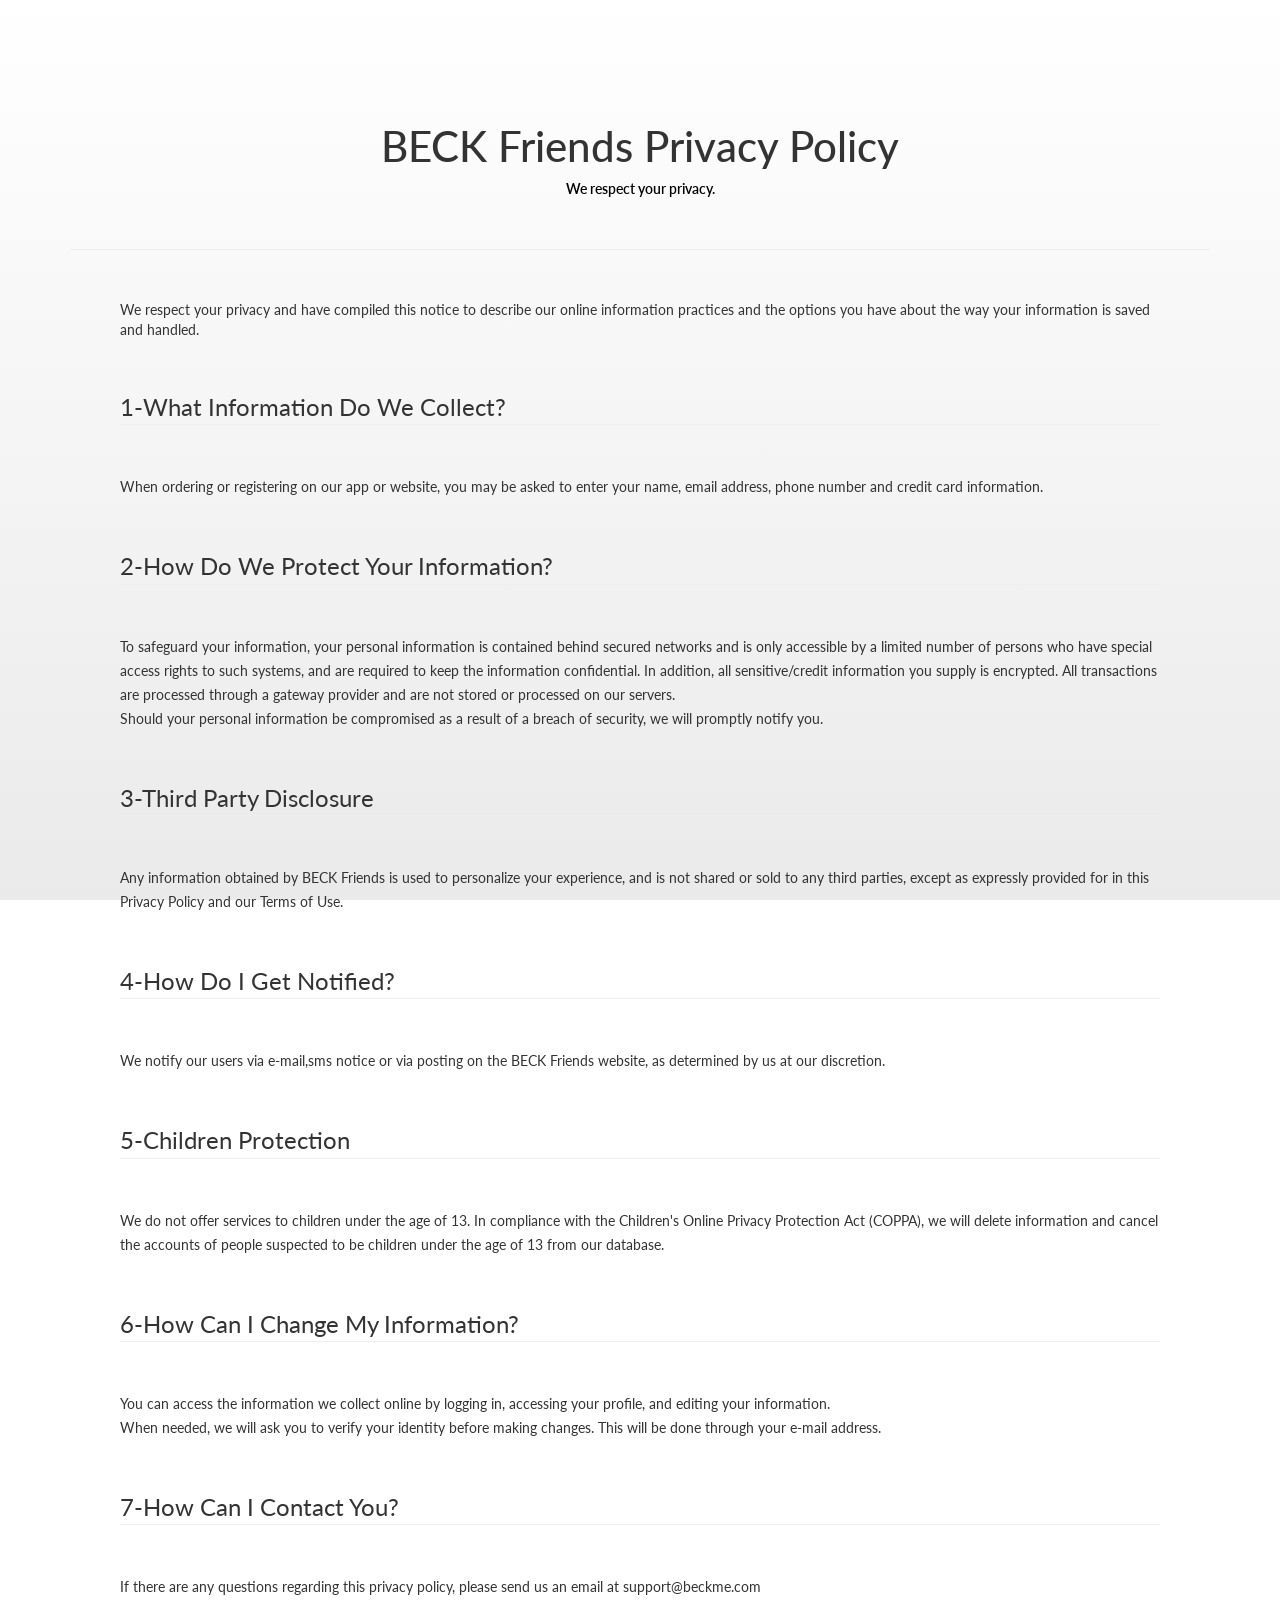
<file: public/beckfriends/privacy.html>
<!DOCTYPE html>
<html lang="en-US">
<head>
<meta name="description" content="A global peer-to-peer network for sending or delivering anything anywhere economically with an opportunity to earn as you travel">
<meta name="keywords" content="sharing economy,peer to peer,earn while you travel,deliver,friends,cheap international courier,send,international shipping">
<meta name="author" content="Beck Ventures"/>
<meta name="viewport" content="width=device-width, initial-scale=1, maximum-scale=1">
<meta name="google-site-verification" content="qW1_ckHzUHFEatSZK4_8g_6nV5VxO64xcZKHxSZDk3A"/>
<link rel="shortcut icon" href="favicon.ico"/>
<title>BECK Friends Privacy Policy</title>
<link href="assets/bootstrap.css" rel="stylesheet">
<link href="https://maxcdn.bootstrapcdn.com/font-awesome/4.3.0/css/font-awesome.min.css" rel="stylesheet">
<link href="https://fonts.googleapis.com/css?family=Open+Sans:300,400,600,700" rel="stylesheet">
<link href="https://fonts.googleapis.com/css?family=Roboto:300,400,700" rel="stylesheet">
<link href="https://fonts.googleapis.com/css?family=Lato:300italic,400,700" rel="stylesheet">
<link href="assets/style.css" rel="stylesheet">
<link href="assets/ekko-lightbox.css" rel="stylesheet">
<link href="assets/ekko-theme-dark.css" rel="stylesheet">
<link href="assets/main.css" rel="stylesheet">
<link href="assets/lightbox.css" rel="stylesheet">
<link href="assets/default.css" rel="stylesheet">
 
<!--[if lt IE 9]>
    <script src="https://oss.maxcdn.com/html5shiv/3.7.2/html5shiv.min.js"></script>
    <script src="https://oss.maxcdn.com/respond/1.4.2/respond.min.js"></script>
    <link href="/static/css/ie.css" rel="stylesheet" media="screen">
    <![endif]-->
</head>
<body>
<div class="inner-page">
<div class="row-fluid top-panel">
<div class="container">
</div>
</div>
<div class="row-fluid content">
<div class="container">
<div class="heading">
<h1>BECK Friends privacy policy</h1>
<p>We respect your privacy.</p>
</div>
<p class="intro">We respect your privacy and have compiled this notice to describe our online information practices and the options you have about the way your information is saved and handled. </p>
<p class="question">1-What information do we collect?</p>
<p class="answer">When ordering or registering on our app or website, you may be asked to enter your name, email address, phone number and credit card information. </p>
<p class="question">2-How do we protect your information?</p>
<p class="answer">To safeguard your information, your personal information is contained behind secured networks and is only accessible by a limited number of persons who have special access rights to such systems, and are required to keep the information confidential. In addition, all sensitive/credit information you supply is encrypted. All transactions are processed through a gateway provider and are not stored or processed on our servers. <br/>
Should your personal information be compromised as a result of a breach of security, we will promptly notify you.
</p>
<p class="question">3-Third party disclosure</p>
<p class="answer">Any information obtained by BECK Friends is used to personalize your experience, and is not shared or sold to any third parties, except as expressly provided for in this Privacy Policy and our Terms of Use.</p>
<p class="question">4-How do I get notified?</p>
<p class="answer">We notify our users via e-mail,sms notice or via posting on the BECK Friends website, as determined by us at our discretion. </p>
<p class="question">5-Children protection</p>
<p class="answer">We do not offer services to children under the age of 13. In compliance with the Children's Online Privacy Protection Act (COPPA), we will delete information and cancel the accounts of people suspected to be children under the age of 13 from our database.</p>
<p class="question">6-How can I change my information?</p>
<p class="answer">You can access the information we collect online by logging in, accessing your profile, and editing your information. <br/>
When needed, we will ask you to verify your identity before making changes. This will be done through your e-mail address. </p>
<p class="question">7-How can I contact you?</p>
<p class="answer">If there are any questions regarding this privacy policy, please send us an email at support@beckme.com</p>
</div> 
</div> 
</div> 
 
 
 
<script src="assets/jquery.js"></script>
<script src="assets/yii.js"></script>
<script src="assets/modernizr.custom.js"></script>
<script src="assets/bootstrap.min.js"></script>
<script src="assets/retina.js"></script>
<script src="assets/nivo-lightbox.js"></script>
<script src="assets/jquery.fitvids.js"></script>
<script src="assets/script.js"></script>
<script src="assets/ekko-lightbox.min.js"></script>
<script src="assets/main.js"></script>
</body>
</html>
</file>
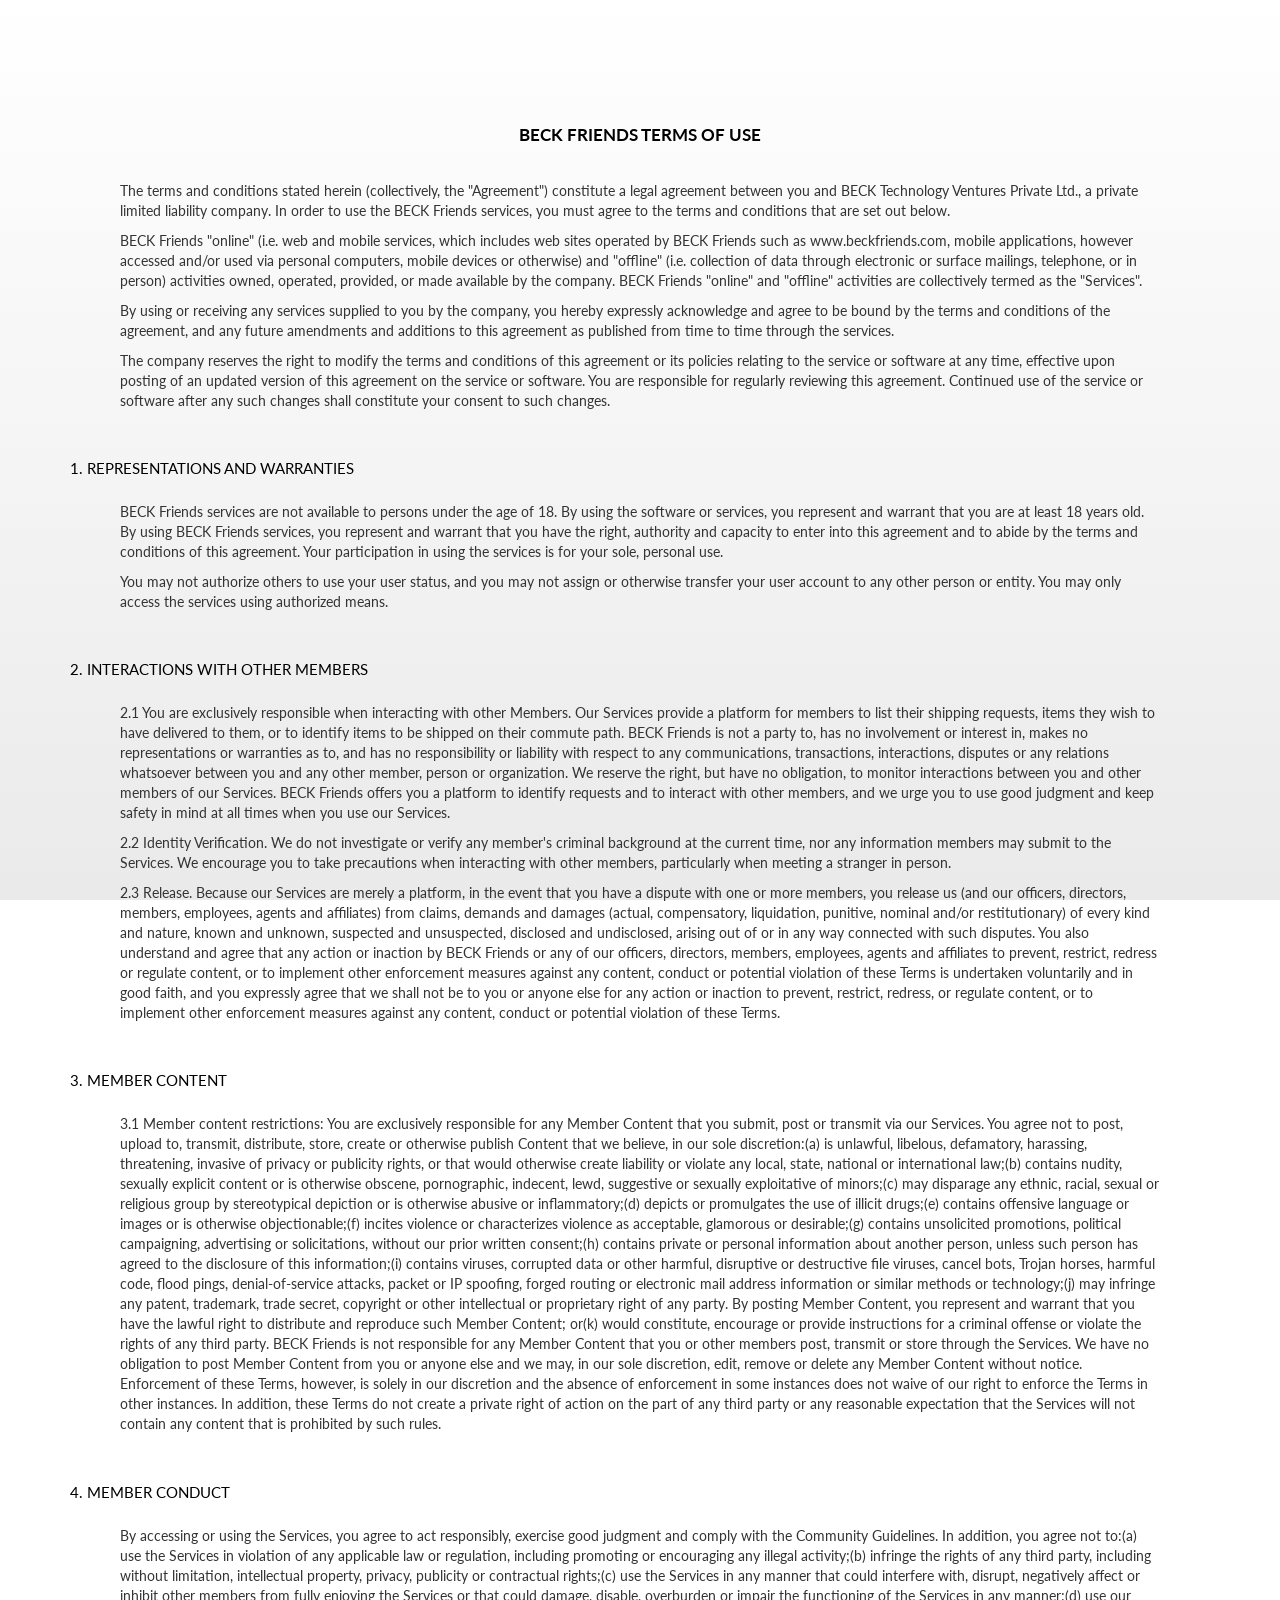
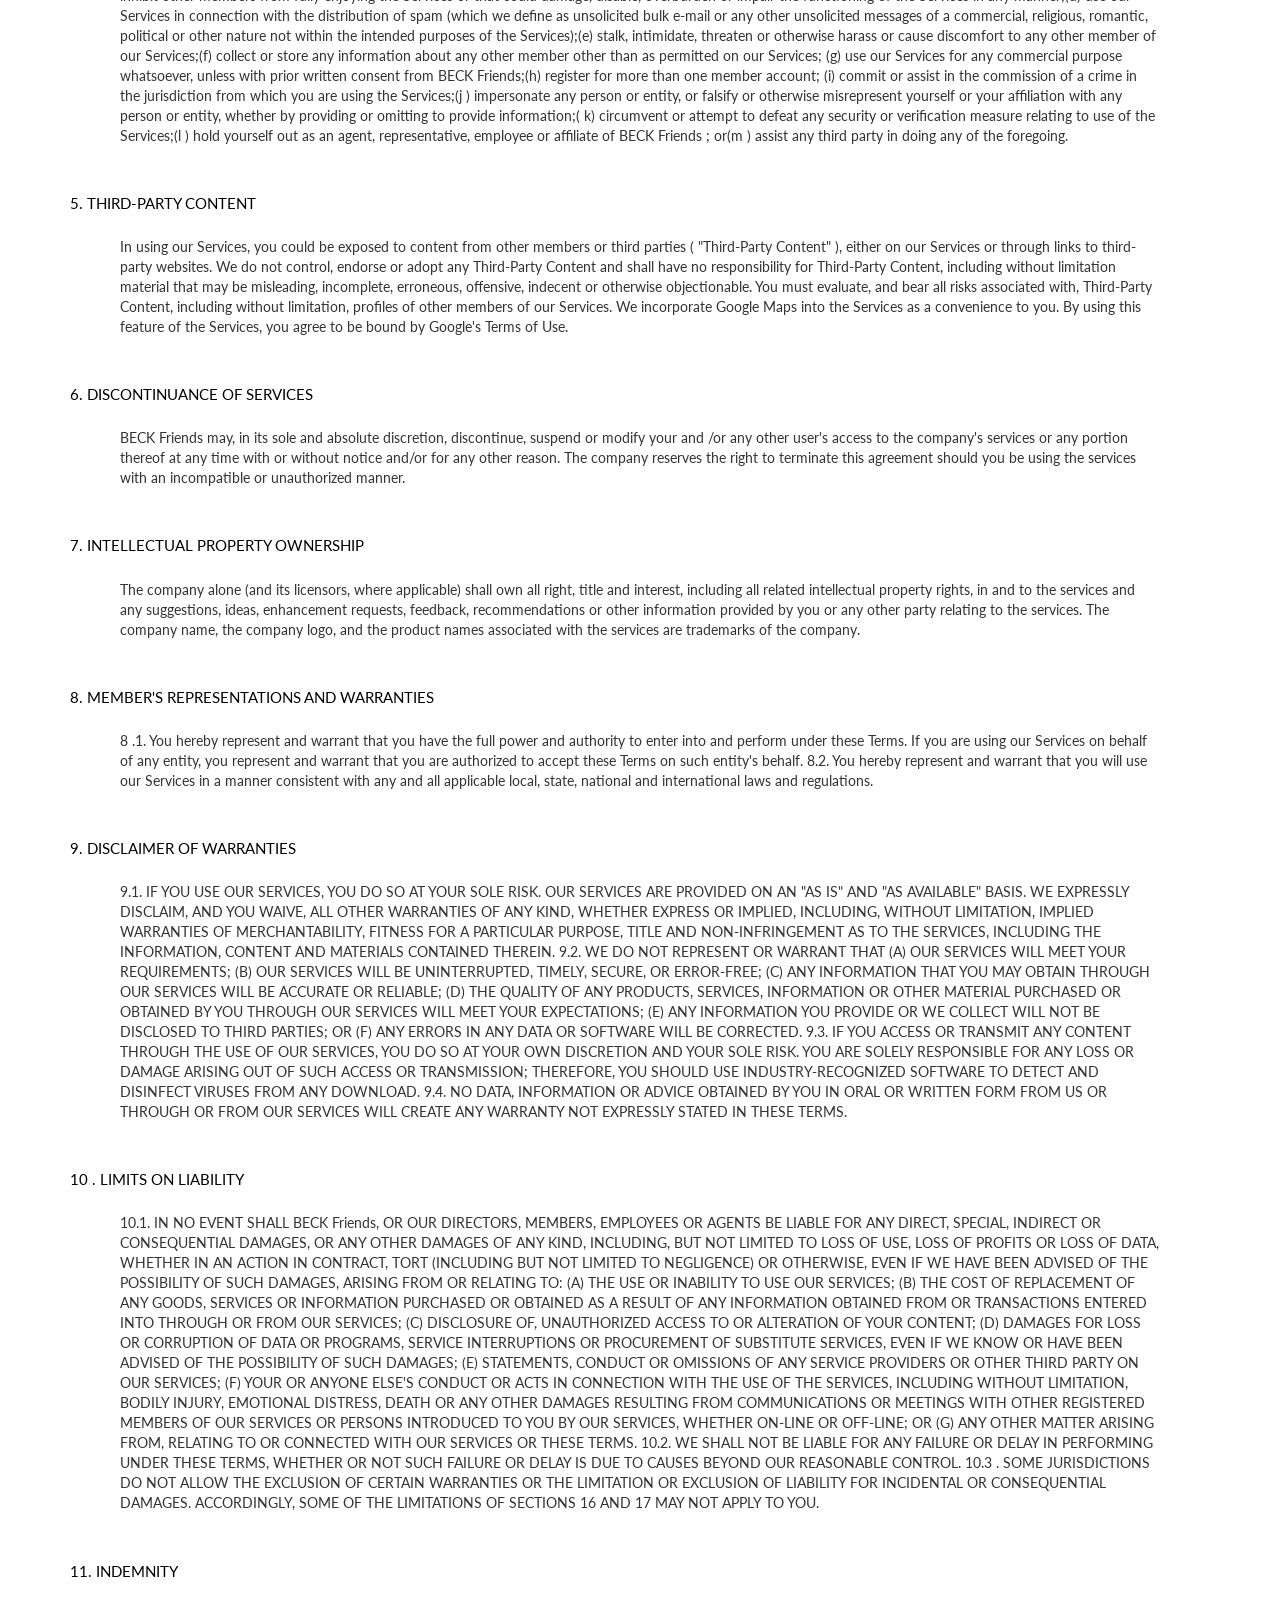
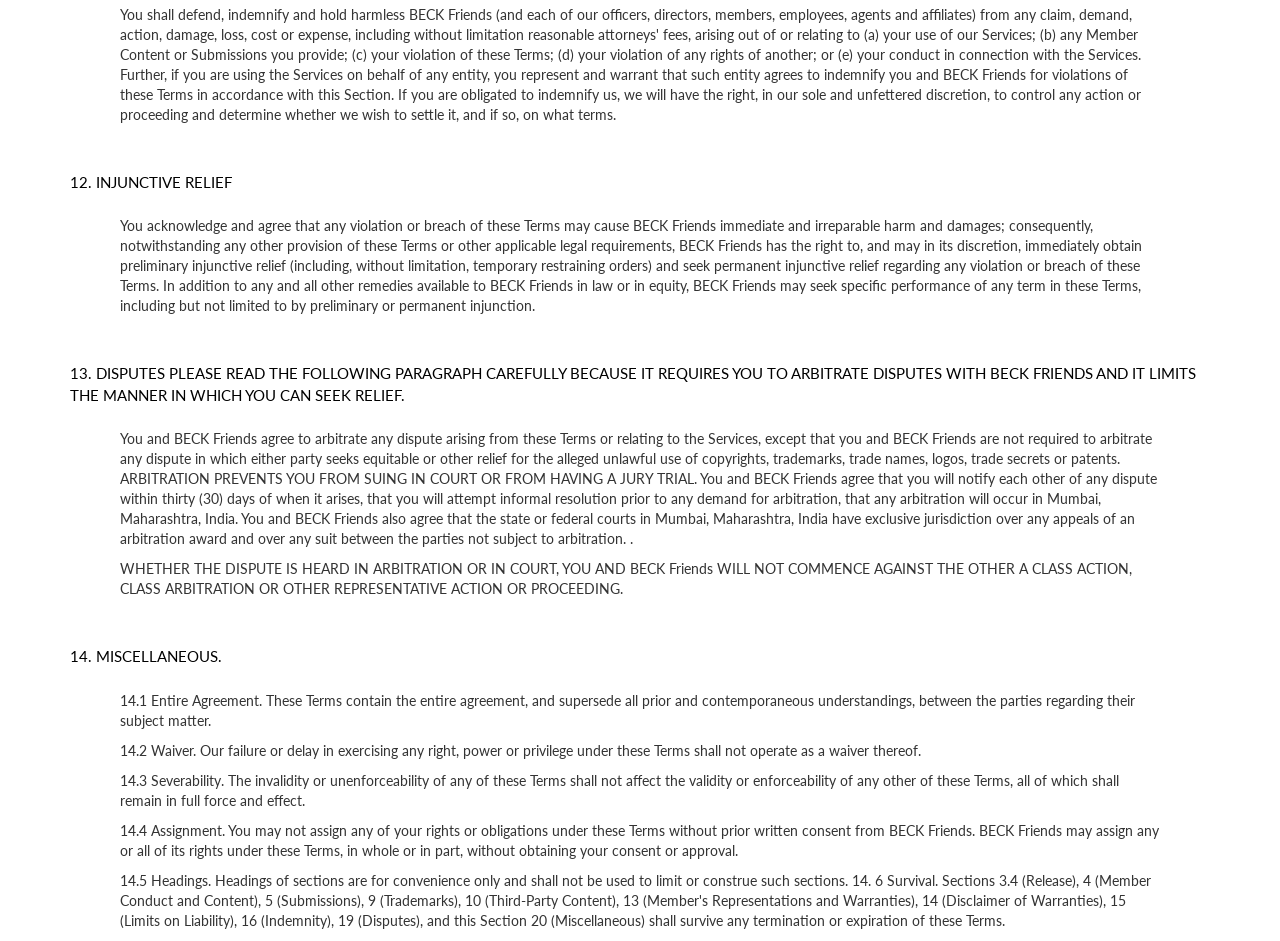
<file: public/beckfriends/terms.html>
<!DOCTYPE html>
<html lang="en-US">
<head>
<meta name="description" content="A global peer-to-peer network for sending or delivering anything anywhere economically with an opportunity to earn as you travel">
<meta name="keywords" content="sharing economy,peer to peer,earn while you travel,deliver,friends,cheap international courier,send,international shipping">
<meta name="author" content="Beck Ventures"/>
<meta name="viewport" content="width=device-width, initial-scale=1, maximum-scale=1">
<meta name="google-site-verification" content="qW1_ckHzUHFEatSZK4_8g_6nV5VxO64xcZKHxSZDk3A"/>
<link rel="shortcut icon" href="favicon.ico"/>
<title>BECK Friends Terms of Use</title>
<link href="assets/bootstrap.css" rel="stylesheet">
<link href="https://maxcdn.bootstrapcdn.com/font-awesome/4.3.0/css/font-awesome.min.css" rel="stylesheet">
<link href="https://fonts.googleapis.com/css?family=Open+Sans:300,400,600,700" rel="stylesheet">
<link href="https://fonts.googleapis.com/css?family=Roboto:300,400,700" rel="stylesheet">
<link href="https://fonts.googleapis.com/css?family=Lato:300italic,400,700" rel="stylesheet">
<link href="assets/style.css" rel="stylesheet">
<link href="assets/ekko-lightbox.css" rel="stylesheet">
<link href="assets/ekko-theme-dark.css" rel="stylesheet">
<link href="assets/main.css" rel="stylesheet">
<link href="assets/lightbox.css" rel="stylesheet">
<link href="assets/default.css" rel="stylesheet">
 
<!--[if lt IE 9]>
    <script src="https://oss.maxcdn.com/html5shiv/3.7.2/html5shiv.min.js"></script>
    <script src="https://oss.maxcdn.com/respond/1.4.2/respond.min.js"></script>
    <link href="/static/css/ie.css" rel="stylesheet" media="screen">
    <![endif]-->
</head>
<body>
<div class="inner-page">
<div class="row-fluid top-panel">
<div class="container">
</div>
</div>
<div class="row-fluid content">
<div class="container">
<div class="lb-title">BECK Friends Terms of Use</div>
<p>The terms and conditions stated herein (collectively, the "Agreement") constitute a legal agreement between you and BECK Technology Ventures Private Ltd., a private limited liability company. In order to use the BECK Friends services, you must agree to the terms and conditions that are set out below.</p>
<p>BECK Friends "online" (i.e. web and mobile services, which includes web sites operated by BECK Friends such as www.beckfriends.com, mobile applications, however accessed and/or used via personal computers, mobile devices or otherwise) and "offline" (i.e. collection of data through electronic or surface mailings, telephone, or in person) activities owned, operated, provided, or made available by the company. BECK Friends "online" and "offline" activities are collectively termed as the "Services".</p>
<p>By using or receiving any services supplied to you by the company, you hereby expressly acknowledge and agree to be bound by the terms and conditions of the agreement, and any future amendments and additions to this agreement as published from time to time through the services.</p>
<p>The company reserves the right to modify the terms and conditions of this agreement or its policies relating to the service or software at any time, effective upon posting of an updated version of this agreement on the service or software. You are responsible for regularly reviewing this agreement. Continued use of the service or software after any such changes shall constitute your consent to such changes.</p>
<div class="lb-subtitle">1. Representations and warranties</div>
<p>BECK Friends services are not available to persons under the age of 18. By using the software or services, you represent and warrant that you are at least 18 years old. By using BECK Friends services, you represent and warrant that you have the right, authority and capacity to enter into this agreement and to abide by the terms and conditions of this agreement. Your participation in using the services is for your sole, personal use.</p>
<p>You may not authorize others to use your user status, and you may not assign or otherwise transfer your user account to any other person or entity. You may only access the services using authorized means.</p>
<div class="lb-subtitle">2. INTERACTIONS WITH OTHER MEMBERS</div>
<p>2.1 You are exclusively responsible when interacting with other Members. Our Services provide a platform for members to list their shipping requests, items they wish to have delivered to them, or to identify items to be shipped on their commute path. BECK Friends is not a party to, has no involvement or interest in, makes no representations or warranties as to, and has no responsibility or liability with respect to any communications, transactions, interactions, disputes or any relations whatsoever between you and any other member, person or organization. We reserve the right, but have no obligation, to monitor interactions between you and other members of our Services. BECK Friends offers you a platform to identify requests and to interact with other members, and we urge you to use good judgment and keep safety in mind at all times when you use our Services.</p>
<p>2.2 Identity Verification. We do not investigate or verify any member's criminal background at the current time, nor any information members may submit to the Services. We encourage you to take precautions when interacting with other members, particularly when meeting a stranger in person.</p>
<p>2.3 Release. Because our Services are merely a platform, in the event that you have a dispute with one or more members, you release us (and our officers, directors, members, employees, agents and affiliates) from claims, demands and damages (actual, compensatory, liquidation, punitive, nominal and/or restitutionary) of every kind and nature, known and unknown, suspected and unsuspected, disclosed and undisclosed, arising out of or in any way connected with such disputes. You also understand and agree that any action or inaction by BECK Friends or any of our officers, directors, members, employees, agents and affiliates to prevent, restrict, redress or regulate content, or to implement other enforcement measures against any content, conduct or potential violation of these Terms is undertaken voluntarily and in good faith, and you expressly agree that we shall not be to you or anyone else for any action or inaction to prevent, restrict, redress, or regulate content, or to implement other enforcement measures against any content, conduct or potential violation of these Terms. </p>
<div class="lb-subtitle">3. MEMBER CONTENT</div>
<p>3.1 Member content restrictions: You are exclusively responsible for any Member Content that you submit, post or transmit via our Services. You agree not to post, upload to, transmit, distribute, store, create or otherwise publish Content that we believe, in our sole discretion:(a) is unlawful, libelous, defamatory, harassing, threatening, invasive of privacy or publicity rights, or that would otherwise create liability or violate any local, state, national or international law;(b) contains nudity, sexually explicit content or is otherwise obscene, pornographic, indecent, lewd, suggestive or sexually exploitative of minors;(c) may disparage any ethnic, racial, sexual or religious group by stereotypical depiction or is otherwise abusive or inflammatory;(d) depicts or promulgates the use of illicit drugs;(e) contains offensive language or images or is otherwise objectionable;(f) incites violence or characterizes violence as acceptable, glamorous or desirable;(g) contains unsolicited promotions, political campaigning, advertising or solicitations, without our prior written consent;(h) contains private or personal information about another person, unless such person has agreed to the disclosure of this information;(i) contains viruses, corrupted data or other harmful, disruptive or destructive file viruses, cancel bots, Trojan horses, harmful code, flood pings, denial-of-service attacks, packet or IP spoofing, forged routing or electronic mail address information or similar methods or technology;(j) may infringe any patent, trademark, trade secret, copyright or other intellectual or proprietary right of any party. By posting Member Content, you represent and warrant that you have the lawful right to distribute and reproduce such Member Content; or(k) would constitute, encourage or provide instructions for a criminal offense or violate the rights of any third party. BECK Friends is not responsible for any Member Content that you or other members post, transmit or store through the Services. We have no obligation to post Member Content from you or anyone else and we may, in our sole discretion, edit, remove or delete any Member Content without notice. Enforcement of these Terms, however, is solely in our discretion and the absence of enforcement in some instances does not waive of our right to enforce the Terms in other instances. In addition, these Terms do not create a private right of action on the part of any third party or any reasonable expectation that the Services will not contain any content that is prohibited by such rules.</p>
<div class="lb-subtitle">4. MEMBER CONDUCT</div>
<p>By accessing or using the Services, you agree to act responsibly, exercise good judgment and comply with the Community Guidelines. In addition, you agree not to:(a) use the Services in violation of any applicable law or regulation, including promoting or encouraging any illegal activity;(b) infringe the rights of any third party, including without limitation, intellectual property, privacy, publicity or contractual rights;(c) use the Services in any manner that could interfere with, disrupt, negatively affect or inhibit other members from fully enjoying the Services or that could damage, disable, overburden or impair the functioning of the Services in any manner;(d) use our Services in connection with the distribution of spam (which we define as unsolicited bulk e-mail or any other unsolicited messages of a commercial, religious, romantic, political or other nature not within the intended purposes of the Services);(e) stalk, intimidate, threaten or otherwise harass or cause discomfort to any other member of our Services;(f) collect or store any information about any other member other than as permitted on our Services; (g) use our Services for any commercial purpose whatsoever, unless with prior written consent from BECK Friends;(h) register for more than one member account; (i) commit or assist in the commission of a crime in the jurisdiction from which you are using the Services;(j ) impersonate any person or entity, or falsify or otherwise misrepresent yourself or your affiliation with any person or entity, whether by providing or omitting to provide information;( k) circumvent or attempt to defeat any security or verification measure relating to use of the Services;(l ) hold yourself out as an agent, representative, employee or affiliate of BECK Friends ; or(m ) assist any third party in doing any of the foregoing.</p>
<div class="lb-subtitle">5. THIRD-PARTY CONTENT</div>
<p>In using our Services, you could be exposed to content from other members or third parties ( "Third-Party Content" ), either on our Services or through links to third-party websites. We do not control, endorse or adopt any Third-Party Content and shall have no responsibility for Third-Party Content, including without limitation material that may be misleading, incomplete, erroneous, offensive, indecent or otherwise objectionable. You must evaluate, and bear all risks associated with, Third-Party Content, including without limitation, profiles of other members of our Services. We incorporate Google Maps into the Services as a convenience to you. By using this feature of the Services, you agree to be bound by Google's Terms of Use.</p>
<div class="lb-subtitle">6. DISCONTINUANCE OF SERVICES</div>
<p>BECK Friends may, in its sole and absolute discretion, discontinue, suspend or modify your and /or any other user's access to the company's services or any portion thereof at any time with or without notice and/or for any other reason. The company reserves the right to terminate this agreement should you be using the services with an incompatible or unauthorized manner.</p>
<div class="lb-subtitle">7. INTELLECTUAL PROPERTY OWNERSHIP </div>
<p>The company alone (and its licensors, where applicable) shall own all right, title and interest, including all related intellectual property rights, in and to the services and any suggestions, ideas, enhancement requests, feedback, recommendations or other information provided by you or any other party relating to the services. The company name, the company logo, and the product names associated with the services are trademarks of the company.</p>
<div class="lb-subtitle">8. MEMBER'S REPRESENTATIONS AND WARRANTIES</div>
<p>8 .1. You hereby represent and warrant that you have the full power and authority to enter into and perform under these Terms. If you are using our Services on behalf of any entity, you represent and warrant that you are authorized to accept these Terms on such entity's behalf. 8.2. You hereby represent and warrant that you will use our Services in a manner consistent with any and all applicable local, state, national and international laws and regulations.</p>
<div class="lb-subtitle">9. DISCLAIMER OF WARRANTIES</div>
<p>9.1. IF YOU USE OUR SERVICES, YOU DO SO AT YOUR SOLE RISK. OUR SERVICES ARE PROVIDED ON AN "AS IS" AND "AS AVAILABLE" BASIS. WE EXPRESSLY DISCLAIM, AND YOU WAIVE, ALL OTHER WARRANTIES OF ANY KIND, WHETHER EXPRESS OR IMPLIED, INCLUDING, WITHOUT LIMITATION, IMPLIED WARRANTIES OF MERCHANTABILITY, FITNESS FOR A PARTICULAR PURPOSE, TITLE AND NON-INFRINGEMENT AS TO THE SERVICES, INCLUDING THE INFORMATION, CONTENT AND MATERIALS CONTAINED THEREIN. 9.2. WE DO NOT REPRESENT OR WARRANT THAT (A) OUR SERVICES WILL MEET YOUR REQUIREMENTS; (B) OUR SERVICES WILL BE UNINTERRUPTED, TIMELY, SECURE, OR ERROR-FREE; (C) ANY INFORMATION THAT YOU MAY OBTAIN THROUGH OUR SERVICES WILL BE ACCURATE OR RELIABLE; (D) THE QUALITY OF ANY PRODUCTS, SERVICES, INFORMATION OR OTHER MATERIAL PURCHASED OR OBTAINED BY YOU THROUGH OUR SERVICES WILL MEET YOUR EXPECTATIONS; (E) ANY INFORMATION YOU PROVIDE OR WE COLLECT WILL NOT BE DISCLOSED TO THIRD PARTIES; OR (F) ANY ERRORS IN ANY DATA OR SOFTWARE WILL BE CORRECTED. 9.3. IF YOU ACCESS OR TRANSMIT ANY CONTENT THROUGH THE USE OF OUR SERVICES, YOU DO SO AT YOUR OWN DISCRETION AND YOUR SOLE RISK. YOU ARE SOLELY RESPONSIBLE FOR ANY LOSS OR DAMAGE ARISING OUT OF SUCH ACCESS OR TRANSMISSION; THEREFORE, YOU SHOULD USE INDUSTRY-RECOGNIZED SOFTWARE TO DETECT AND DISINFECT VIRUSES FROM ANY DOWNLOAD. 9.4. NO DATA, INFORMATION OR ADVICE OBTAINED BY YOU IN ORAL OR WRITTEN FORM FROM US OR THROUGH OR FROM OUR SERVICES WILL CREATE ANY WARRANTY NOT EXPRESSLY STATED IN THESE TERMS.</p>
<div class="lb-subtitle">10 . LIMITS ON LIABILITY</div>
<p>10.1. IN NO EVENT SHALL BECK Friends, OR OUR DIRECTORS, MEMBERS, EMPLOYEES OR AGENTS BE LIABLE FOR ANY DIRECT, SPECIAL, INDIRECT OR CONSEQUENTIAL DAMAGES, OR ANY OTHER DAMAGES OF ANY KIND, INCLUDING, BUT NOT LIMITED TO LOSS OF USE, LOSS OF PROFITS OR LOSS OF DATA, WHETHER IN AN ACTION IN CONTRACT, TORT (INCLUDING BUT NOT LIMITED TO NEGLIGENCE) OR OTHERWISE, EVEN IF WE HAVE BEEN ADVISED OF THE POSSIBILITY OF SUCH DAMAGES, ARISING FROM OR RELATING TO: (A) THE USE OR INABILITY TO USE OUR SERVICES; (B) THE COST OF REPLACEMENT OF ANY GOODS, SERVICES OR INFORMATION PURCHASED OR OBTAINED AS A RESULT OF ANY INFORMATION OBTAINED FROM OR TRANSACTIONS ENTERED INTO THROUGH OR FROM OUR SERVICES; (C) DISCLOSURE OF, UNAUTHORIZED ACCESS TO OR ALTERATION OF YOUR CONTENT; (D) DAMAGES FOR LOSS OR CORRUPTION OF DATA OR PROGRAMS, SERVICE INTERRUPTIONS OR PROCUREMENT OF SUBSTITUTE SERVICES, EVEN IF WE KNOW OR HAVE BEEN ADVISED OF THE POSSIBILITY OF SUCH DAMAGES; (E) STATEMENTS, CONDUCT OR OMISSIONS OF ANY SERVICE PROVIDERS OR OTHER THIRD PARTY ON OUR SERVICES; (F) YOUR OR ANYONE ELSE'S CONDUCT OR ACTS IN CONNECTION WITH THE USE OF THE SERVICES, INCLUDING WITHOUT LIMITATION, BODILY INJURY, EMOTIONAL DISTRESS, DEATH OR ANY OTHER DAMAGES RESULTING FROM COMMUNICATIONS OR MEETINGS WITH OTHER REGISTERED MEMBERS OF OUR SERVICES OR PERSONS INTRODUCED TO YOU BY OUR SERVICES, WHETHER ON-LINE OR OFF-LINE; OR (G) ANY OTHER MATTER ARISING FROM, RELATING TO OR CONNECTED WITH OUR SERVICES OR THESE TERMS. 10.2. WE SHALL NOT BE LIABLE FOR ANY FAILURE OR DELAY IN PERFORMING UNDER THESE TERMS, WHETHER OR NOT SUCH FAILURE OR DELAY IS DUE TO CAUSES BEYOND OUR REASONABLE CONTROL. 10.3 . SOME JURISDICTIONS DO NOT ALLOW THE EXCLUSION OF CERTAIN WARRANTIES OR THE LIMITATION OR EXCLUSION OF LIABILITY FOR INCIDENTAL OR CONSEQUENTIAL DAMAGES. ACCORDINGLY, SOME OF THE LIMITATIONS OF SECTIONS 16 AND 17 MAY NOT APPLY TO YOU.</p>
<div class="lb-subtitle">11. INDEMNITY</div>
<p>You shall defend, indemnify and hold harmless BECK Friends (and each of our officers, directors, members, employees, agents and affiliates) from any claim, demand, action, damage, loss, cost or expense, including without limitation reasonable attorneys' fees, arising out of or relating to (a) your use of our Services; (b) any Member Content or Submissions you provide; (c) your violation of these Terms; (d) your violation of any rights of another; or (e) your conduct in connection with the Services. Further, if you are using the Services on behalf of any entity, you represent and warrant that such entity agrees to indemnify you and BECK Friends for violations of these Terms in accordance with this Section. If you are obligated to indemnify us, we will have the right, in our sole and unfettered discretion, to control any action or proceeding and determine whether we wish to settle it, and if so, on what terms.</p>
<div class="lb-subtitle">12. INJUNCTIVE RELIEF </div>
<p>You acknowledge and agree that any violation or breach of these Terms may cause BECK Friends immediate and irreparable harm and damages; consequently, notwithstanding any other provision of these Terms or other applicable legal requirements, BECK Friends has the right to, and may in its discretion, immediately obtain preliminary injunctive relief (including, without limitation, temporary restraining orders) and seek permanent injunctive relief regarding any violation or breach of these Terms. In addition to any and all other remedies available to BECK Friends in law or in equity, BECK Friends may seek specific performance of any term in these Terms, including but not limited to by preliminary or permanent injunction.</p>
<div class="lb-subtitle">13. DISPUTES PLEASE READ THE FOLLOWING PARAGRAPH CAREFULLY BECAUSE IT REQUIRES YOU TO
ARBITRATE DISPUTES WITH BECK Friends AND IT LIMITS THE MANNER IN WHICH YOU CAN SEEK RELIEF.</div>
<p>You and BECK Friends agree to arbitrate any dispute arising from these Terms or relating to the Services, except that you and BECK Friends are not required to arbitrate any dispute in which either party seeks equitable or other relief for the alleged unlawful use of copyrights, trademarks, trade names, logos, trade secrets or patents. ARBITRATION PREVENTS YOU FROM SUING IN COURT OR FROM HAVING A JURY TRIAL. You and BECK Friends agree that you will notify each other of any dispute within thirty (30) days of when it arises, that you will attempt informal resolution prior to any demand for arbitration, that any arbitration will occur in Mumbai, Maharashtra, India. You and BECK Friends also agree that the state or federal courts in Mumbai, Maharashtra, India have exclusive jurisdiction over any appeals of an arbitration award and over any suit between the parties not subject to arbitration. .</p>
<p>WHETHER THE DISPUTE IS HEARD IN ARBITRATION OR IN COURT, YOU AND BECK Friends WILL NOT COMMENCE AGAINST THE OTHER A CLASS ACTION, CLASS ARBITRATION OR OTHER REPRESENTATIVE ACTION OR PROCEEDING.</p>
<div class="lb-subtitle">14. MISCELLANEOUS.</div>
<p>14.1 Entire Agreement. These Terms contain the entire agreement, and supersede all prior and contemporaneous understandings, between the parties regarding their subject matter. </p>
<p>14.2 Waiver. Our failure or delay in exercising any right, power or privilege under these Terms shall not operate as a waiver thereof.</p>
<p>14.3 Severability. The invalidity or unenforceability of any of these Terms shall not affect the validity or enforceability of any other of these Terms, all of which shall remain in full force and effect.</p>
<p>14.4 Assignment. You may not assign any of your rights or obligations under these Terms without prior written consent from BECK Friends. BECK Friends may assign any or all of its rights under these Terms, in whole or in part, without obtaining your consent or approval.</p>
<p>14.5 Headings. Headings of sections are for convenience only and shall not be used to limit or construe such sections. 14. 6 Survival. Sections 3.4 (Release), 4 (Member Conduct and Content), 5 (Submissions), 9 (Trademarks), 10 (Third-Party Content), 13 (Member's Representations and Warranties), 14 (Disclaimer of Warranties), 15 (Limits on Liability), 16 (Indemnity), 19 (Disputes), and this Section 20 (Miscellaneous) shall survive any termination or expiration of these Terms.</p>
</div> 
</div> 
</div> 
 
 
 
<script src="assets/jquery.js"></script>
<script src="assets/yii.js"></script>
<script src="assets/modernizr.custom.js"></script>
<script src="assets/bootstrap.min.js"></script>
<script src="assets/retina.js"></script>
<script src="assets/nivo-lightbox.js"></script>
<script src="assets/jquery.fitvids.js"></script>
<script src="assets/script.js"></script>
<script src="assets/ekko-lightbox.min.js"></script>
<script src="assets/main.js"></script>

	</body>
</html>
</file>
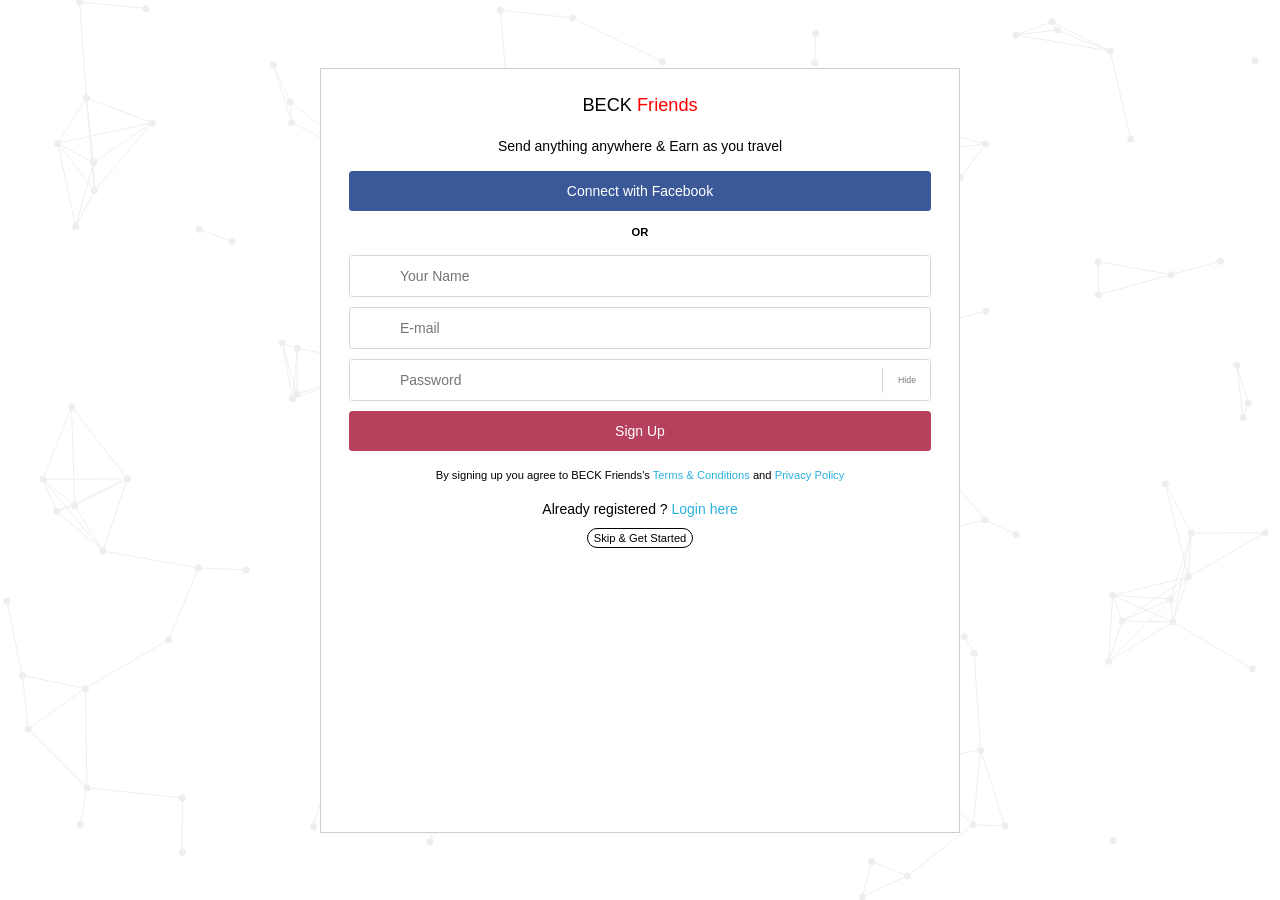
<file: public/beckfriends/friends/signup.html>
<!DOCTYPE html>
<html lang="en" ng-app="MyApp">
  <head>
    <meta charset="UTF-8" />
    <meta http-equiv="X-UA-Compatible" content="IE=edge,chrome=1"> 
    <meta name="viewport" content="width=device-width, initial-scale=1.0"> 
    <title>BECK Friends | Send anything anywhere. Earn as you travel.</title>
    <meta name="description" content="Peer-to-peer marketplace for sending anything anywhere" />
    <meta name="keywords" content="Peer-to-peer marketplace for sending anything anywhere" />
    <meta name="author" content="BeckFriends" />    
    <link rel="stylesheet" href="https://maxcdn.bootstrapcdn.com/font-awesome/4.6.1/css/font-awesome.min.css"> 
     <link href="http://netdna.bootstrapcdn.com/bootstrap/3.2.0/css/bootstrap.min.css" rel="stylesheet">
   
    <script src="http://code.jquery.com/jquery-1.9.1.js"></script>   
    
<style>

.btn-social{position:relative;padding-left:44px;text-align:left;white-space:nowrap;overflow:hidden;text-overflow:ellipsis}.btn-social>:first-child{position:absolute;left:0;top:0;bottom:0;width:32px;line-height:34px;font-size:1.6em;text-align:center;border-right:1px solid rgba(0,0,0,0.2)}
.btn-social.btn-lg{padding-left:61px}.btn-social.btn-lg>:first-child{line-height:45px;width:45px;font-size:1.8em}
.btn-social.btn-sm{padding-left:38px}.btn-social.btn-sm>:first-child{line-height:28px;width:28px;font-size:1.4em}
.btn-social.btn-xs{padding-left:30px}.btn-social.btn-xs>:first-child{line-height:20px;width:20px;font-size:1.2em}
.btn-social-icon{position:relative;padding-left:44px;text-align:left;white-space:nowrap;overflow:hidden;text-overflow:ellipsis;height:34px;width:34px;padding:0}.btn-social-icon>:first-child{position:absolute;left:0;top:0;bottom:0;width:32px;line-height:34px;font-size:1.6em;text-align:center;border-right:1px solid rgba(0,0,0,0.2)}
.btn-social-icon.btn-lg{padding-left:61px}.btn-social-icon.btn-lg>:first-child{line-height:45px;width:45px;font-size:1.8em}
.btn-social-icon.btn-sm{padding-left:38px}.btn-social-icon.btn-sm>:first-child{line-height:28px;width:28px;font-size:1.4em}
.btn-social-icon.btn-xs{padding-left:30px}.btn-social-icon.btn-xs>:first-child{line-height:20px;width:20px;font-size:1.2em}
.btn-social-icon>:first-child{border:none;text-align:center;width:100% !important}
.btn-social-icon.btn-lg{height:45px;width:45px;padding-left:0;padding-right:0}
.btn-social-icon.btn-sm{height:30px;width:30px;padding-left:0;padding-right:0}
.btn-social-icon.btn-xs{height:22px;width:22px;padding-left:0;padding-right:0}
.btn-adn{color:#fff;background-color:#d87a68;border-color:rgba(0,0,0,0.2)}.btn-adn:focus,.btn-adn.focus{color:#fff;background-color:#ce563f;border-color:rgba(0,0,0,0.2)}
.btn-adn:hover{color:#fff;background-color:#ce563f;border-color:rgba(0,0,0,0.2)}
.btn-adn:active,.btn-adn.active,.open>.dropdown-toggle.btn-adn{color:#fff;background-color:#ce563f;border-color:rgba(0,0,0,0.2)}.btn-adn:active:hover,.btn-adn.active:hover,.open>.dropdown-toggle.btn-adn:hover,.btn-adn:active:focus,.btn-adn.active:focus,.open>.dropdown-toggle.btn-adn:focus,.btn-adn:active.focus,.btn-adn.active.focus,.open>.dropdown-toggle.btn-adn.focus{color:#fff;background-color:#b94630;border-color:rgba(0,0,0,0.2)}
.btn-adn:active,.btn-adn.active,.open>.dropdown-toggle.btn-adn{background-image:none}
.btn-adn.disabled,.btn-adn[disabled],fieldset[disabled] .btn-adn,.btn-adn.disabled:hover,.btn-adn[disabled]:hover,fieldset[disabled] .btn-adn:hover,.btn-adn.disabled:focus,.btn-adn[disabled]:focus,fieldset[disabled] .btn-adn:focus,.btn-adn.disabled.focus,.btn-adn[disabled].focus,fieldset[disabled] .btn-adn.focus,.btn-adn.disabled:active,.btn-adn[disabled]:active,fieldset[disabled] .btn-adn:active,.btn-adn.disabled.active,.btn-adn[disabled].active,fieldset[disabled] .btn-adn.active{background-color:#d87a68;border-color:rgba(0,0,0,0.2)}
.btn-adn .badge{color:#d87a68;background-color:#fff}
.btn-facebook{color:#fff;background-color:#3b5998;border-color:rgba(0,0,0,0.2)}.btn-facebook:focus,.btn-facebook.focus{color:#fff;background-color:#2d4373;border-color:rgba(0,0,0,0.2)}
.btn-facebook:hover{color:#fff;background-color:#2d4373;border-color:rgba(0,0,0,0.2)}
.btn-facebook:active,.btn-facebook.active,.open>.dropdown-toggle.btn-facebook{color:#fff;background-color:#2d4373;border-color:rgba(0,0,0,0.2)}.btn-facebook:active:hover,.btn-facebook.active:hover,.open>.dropdown-toggle.btn-facebook:hover,.btn-facebook:active:focus,.btn-facebook.active:focus,.open>.dropdown-toggle.btn-facebook:focus,.btn-facebook:active.focus,.btn-facebook.active.focus,.open>.dropdown-toggle.btn-facebook.focus{color:#fff;background-color:#23345a;border-color:rgba(0,0,0,0.2)}
.btn-facebook:active,.btn-facebook.active,.open>.dropdown-toggle.btn-facebook{background-image:none}
.btn-facebook.disabled,.btn-facebook[disabled],fieldset[disabled] .btn-facebook,.btn-facebook.disabled:hover,.btn-facebook[disabled]:hover,fieldset[disabled] .btn-facebook:hover,.btn-facebook.disabled:focus,.btn-facebook[disabled]:focus,fieldset[disabled] .btn-facebook:focus,.btn-facebook.disabled.focus,.btn-facebook[disabled].focus,fieldset[disabled] .btn-facebook.focus,.btn-facebook.disabled:active,.btn-facebook[disabled]:active,fieldset[disabled] .btn-facebook:active,.btn-facebook.disabled.active,.btn-facebook[disabled].active,fieldset[disabled] .btn-facebook.active{background-color:#3b5998;border-color:rgba(0,0,0,0.2)}
.btn-facebook .badge{color:#3b5998;background-color:#fff}
.btn-google{color:#fff;background-color:#dd4b39;border-color:rgba(0,0,0,0.2)}.btn-google:focus,.btn-google.focus{color:#fff;background-color:#c23321;border-color:rgba(0,0,0,0.2)}
.btn-google:hover{color:#fff;background-color:#c23321;border-color:rgba(0,0,0,0.2)}
.btn-google:active,.btn-google.active,.open>.dropdown-toggle.btn-google{color:#fff;background-color:#c23321;border-color:rgba(0,0,0,0.2)}.btn-google:active:hover,.btn-google.active:hover,.open>.dropdown-toggle.btn-google:hover,.btn-google:active:focus,.btn-google.active:focus,.open>.dropdown-toggle.btn-google:focus,.btn-google:active.focus,.btn-google.active.focus,.open>.dropdown-toggle.btn-google.focus{color:#fff;background-color:#a32b1c;border-color:rgba(0,0,0,0.2)}
.btn-google:active,.btn-google.active,.open>.dropdown-toggle.btn-google{background-image:none}
.btn-google.disabled,.btn-google[disabled],fieldset[disabled] .btn-google,.btn-google.disabled:hover,.btn-google[disabled]:hover,fieldset[disabled] .btn-google:hover,.btn-google.disabled:focus,.btn-google[disabled]:focus,fieldset[disabled] .btn-google:focus,.btn-google.disabled.focus,.btn-google[disabled].focus,fieldset[disabled] .btn-google.focus,.btn-google.disabled:active,.btn-google[disabled]:active,fieldset[disabled] .btn-google:active,.btn-google.disabled.active,.btn-google[disabled].active,fieldset[disabled] .btn-google.active{background-color:#dd4b39;border-color:rgba(0,0,0,0.2)}
.btn-google .badge{color:#dd4b39;background-color:#fff}
.btn-linkedin{color:#fff;background-color:#007bb6;border-color:rgba(0,0,0,0.2)}.btn-linkedin:focus,.btn-linkedin.focus{color:#fff;background-color:#005983;border-color:rgba(0,0,0,0.2)}
.btn-linkedin:hover{color:#fff;background-color:#005983;border-color:rgba(0,0,0,0.2)}
.btn-linkedin:active,.btn-linkedin.active,.open>.dropdown-toggle.btn-linkedin{color:#fff;background-color:#005983;border-color:rgba(0,0,0,0.2)}.btn-linkedin:active:hover,.btn-linkedin.active:hover,.open>.dropdown-toggle.btn-linkedin:hover,.btn-linkedin:active:focus,.btn-linkedin.active:focus,.open>.dropdown-toggle.btn-linkedin:focus,.btn-linkedin:active.focus,.btn-linkedin.active.focus,.open>.dropdown-toggle.btn-linkedin.focus{color:#fff;background-color:#00405f;border-color:rgba(0,0,0,0.2)}
.btn-linkedin:active,.btn-linkedin.active,.open>.dropdown-toggle.btn-linkedin{background-image:none}
.btn-linkedin.disabled,.btn-linkedin[disabled],fieldset[disabled] .btn-linkedin,.btn-linkedin.disabled:hover,.btn-linkedin[disabled]:hover,fieldset[disabled] .btn-linkedin:hover,.btn-linkedin.disabled:focus,.btn-linkedin[disabled]:focus,fieldset[disabled] .btn-linkedin:focus,.btn-linkedin.disabled.focus,.btn-linkedin[disabled].focus,fieldset[disabled] .btn-linkedin.focus,.btn-linkedin.disabled:active,.btn-linkedin[disabled]:active,fieldset[disabled] .btn-linkedin:active,.btn-linkedin.disabled.active,.btn-linkedin[disabled].active,fieldset[disabled] .btn-linkedin.active{background-color:#007bb6;border-color:rgba(0,0,0,0.2)}
.btn-linkedin .badge{color:#007bb6;background-color:#fff}

.page{
   width: 100%;  
  height: 100%; 
  background: #fff;
}

.cd-user-modal {
  position: fixed;
  top: 7.5%;
  left: 25%;
  width: 50%;  
  height: 85%;
  background: #fff;
  overflow-x: hidden;
  overflow-y: hidden;  cursor: pointer;
  visibility:visible;
  border: 1px solid #cecece;
  -webkit-transition: opacity 0.3s 0, visibility 0 0.3s;
  -moz-transition: opacity 0.3s 0, visibility 0 0.3s;
  transition: opacity 0.3s 0, visibility 0 0.3s;
}
.cd-user-modal.is-visible {
  visibility: visible;
  opacity: 1;
  -webkit-transition: opacity 0.3s 0, visibility 0 0;
  -moz-transition: opacity 0.3s 0, visibility 0 0;
  transition: opacity 0.3s 0, visibility 0 0;
}
.cd-user-modal.is-visible .cd-user-modal-container {
  -webkit-transform: translateY(0);
  -moz-transform: translateY(0);
  -ms-transform: translateY(0);
  -o-transform: translateY(0);
  transform: translateY(0);
}

.cd-user-modal-container {
  position: relative;
  width: 100%;
  height: 100%;
  margin-top: 0px;
  margin-bottom: 0px;
  background: #fff;
  cursor: auto;
  border-radius: 1em;
  -webkit-transform: translateY(-30px);
  -moz-transform: translateY(-30px);
  -ms-transform: translateY(-30px);
  -o-transform: translateY(-30px);
  transform: translateY(-30px);
  -webkit-transition-property: -webkit-transform;
  -moz-transition-property: -moz-transform;
  transition-property: transform;
  -webkit-transition-duration: 0.3s;
  -moz-transition-duration: 0.3s;
  transition-duration: 0.3s;
}
.cd-user-modal-container .cd-switcher::after {
  clear: both;
  content: "";
  display: table;
}
.cd-user-modal-container .cd-switcher li.regli {
  width: 50%;
  float: left;
  text-align: center;
}
.cd-user-modal-container .cd-switcher li.regli:first-child a.rgli {
  border-radius: .25em 0 0 0;
}
.cd-user-modal-container .cd-switcher li.regli:last-child a.rgli {
  border-radius: 0 .25em 0 0;
}
.cd-user-modal-container .cd-switcher a.rgli {
  display: block;
  width: 100%;
  height: 50px;
  line-height: 70px;
  background: #d2d8d8;
  color: #809191;
}
.cd-user-modal-container .cd-switcher a.rgli.selected {
  background: #FFF;
  color: #505260;
}

@media only screen and (min-width: 600px) {
  .cd-user-modal-container {
    margin: 2em auto;
  }
  .cd-user-modal-container .cd-switcher a.rgli {
    height: 70px;
    line-height: 70px;
  }
}
#particles {
    width: 100%;
    height: 100%;
    overflow: hidden;
    top: 0;                        
    bottom: 0;
    left: 0;
    right: 0;
    position: absolute;
    z-index: -2;
}

.iconmelon,
.im {
  position: relative;
  width: 150px;
  height: 150px;
  display: block;
  fill: #525151;
}

.iconmelon:after,
.im:after {
  content: '';
  position: absolute;
  top: 0;
  left: 0;
  width: 100%;
  height: 100%;
}
.cd-form {
  padding: 1.4em;
}
.cd-form .fieldset {
  position: relative;
  margin: 1.4em 0;
}
.cd-form .fieldset:first-child {
  margin-top: 0;
}
.cd-form .fieldset:last-child {
  margin-bottom: 0;
}
.cd-form label {
  font-size: 14px;
  font-size: 0.875rem;
}
.cd-form label.image-replace {
  /* replace text with an icon */
  display: inline-block;
  position: absolute;
  left: 15px;
  top: 50%;
  bottom: auto;
  -webkit-transform: translateY(-50%);
  -moz-transform: translateY(-50%);
  -ms-transform: translateY(-50%);
  -o-transform: translateY(-50%);
  transform: translateY(-50%);
  height: 20px;
  width: 20px;
  overflow: hidden;
  text-indent: 100%;
  white-space: nowrap;
  color: transparent;
  text-shadow: none;
  background-repeat: no-repeat;
  background-position: 50% 0;
}
.cd-form label.cd-username {
  background-image: url("https://s3-us-west-2.amazonaws.com/s.cdpn.io/148866/cd-icon-username.svg");
}
.cd-form label.cd-email {
  background-image: url("https://s3-us-west-2.amazonaws.com/s.cdpn.io/148866/cd-icon-email.svg");
}
.cd-form label.cd-password {
  background-image: url("https://s3-us-west-2.amazonaws.com/s.cdpn.io/148866/cd-icon-password.svg");
}
.cd-form input {
  margin: 0;
  padding: 0;
  border-radius: 0.25em;
}
.cd-form input.full-width {
  width: 100%;
}
.cd-form input.has-padding {
  padding: 12px 20px 12px 50px;
}
.cd-form input.has-border {
  border: 1px solid #d2d8d8;
  -webkit-appearance: none;
  -moz-appearance: none;
  -ms-appearance: none;
  -o-appearance: none;
  appearance: none;
}
.cd-form input.has-border:focus {
  border-color: #343642;
  box-shadow: 0 0 5px rgba(52, 54, 66, 0.1);
  outline: none;
}
.cd-form input.has-error {
  border: 1px solid #d76666;
}
.cd-form input[type=password] {
  /* space left for the HIDE button */
  padding-right: 65px;
}
.cd-form input[type=button] {
  padding: 16px 0;
  cursor: pointer;
  background: #d3d3d3;
  color: #7c7c7c;
  font-weight: bold;
  border: none;
  -webkit-appearance: none;
  -moz-appearance: none;
  -ms-appearance: none;
  -o-appearance: none;
  appearance: none;
}
.no-touch .cd-form input[type=button]:hover, .no-touch .cd-form input[type=button]:focus {
  background: #888;
  color:#fff;
  outline: none;
}
.cd-form .hide-password {
  display: inline-block;
  position: absolute;
  right: 0;
  top: 0;
  padding: 6px 15px;
  border-left: 1px solid #d2d8d8;
  top: 50%;
  bottom: auto;
  -webkit-transform: translateY(-50%);
  -moz-transform: translateY(-50%);
  -ms-transform: translateY(-50%);
  -o-transform: translateY(-50%);
  transform: translateY(-50%);
  font-size: 14px;
  font-size: 0.875rem;
  color: #343642;
}
.cd-form .cd-error-message {
  display: inline-block;
  position: absolute;
  left: -5px;
  bottom: -35px;
  background: rgba(215, 102, 102, 0.9);
  padding: .8em;
  z-index: 2;
  color: #FFF;
  font-size: 13px;
  font-size: 0.8125rem;
  border-radius: 0.25em;
  /* prevent click and touch events */
  pointer-events: none;
  visibility: hidden;
  opacity: 0;
  -webkit-transition: opacity 0.2s 0, visibility 0 0.2s;
  -moz-transition: opacity 0.2s 0, visibility 0 0.2s;
  transition: opacity 0.2s 0, visibility 0 0.2s;
}
.cd-form .cd-error-message::after {
  /* triangle */
  content: '';
  position: absolute;
  left: 22px;
  bottom: 100%;
  height: 0;
  width: 0;
  border-bottom: 8px solid rgba(215, 102, 102, 0.9);
  border-left: 8px solid transparent;
  border-right: 8px solid transparent;
}
.cd-form .cd-error-message.is-visible {
  opacity: 1;
  visibility: visible;
  -webkit-transition: opacity 0.2s 0, visibility 0 0;
  -moz-transition: opacity 0.2s 0, visibility 0 0;
  transition: opacity 0.2s 0, visibility 0 0;
}
@media only screen and (min-width: 600px) {
  .cd-form {
    padding: 2em;
  padding-top:1em;
  }
  .cd-form .fieldset {
    margin: 10px 0;
  }
  .cd-form .fieldset:first-child {
    margin-top: 0;
  }
  .cd-form .fieldset:last-child {
    margin-bottom: 0;
  }
  .cd-form input.has-padding {
    padding: 10px 20px 10px 50px;
  }
  .cd-form input[type=button] {
    padding: 10px 0; font-weight:normal;
  }
}

.cd-form-message {
  padding: 1.4em 1.4em 0;
  font-size: 14px;
  font-size: 0.875rem;
  line-height: 1.4;
  text-align: center;
}
@media only screen and (min-width: 600px) {
  .cd-form-message {
    padding: 2em 2em 0;
  }
}

.cd-form-bottom-msg {
  position: absolute;
  width: 100%;
  left: 0;
  bottom: -40px;
  text-align: center;
  font-size: 14px;
  font-size: 0.875rem;
}
.cd-form-bottom-msg a {
  color: #FFF;
  text-decoration: underline;
}

.cd-close-form {
  /* form X button on top right */
  display: block;
  position: absolute;
  width: 40px;
  height: 40px;
  right: 0;
  top: -40px;
  background: url("https://s3-us-west-2.amazonaws.com/s.cdpn.io/148866/cd-icon-close.svg") no-repeat center center;
  text-indent: 100%;
  white-space: nowrap;
  overflow: hidden;
}
@media only screen and (min-width: 1170px) {
  .cd-close-form {
    display: none;
  }
}

#cd-login,#cd-signup, #cd-reset-password {

}

#cd-login.is-selected, #cd-signup.is-selected, #cd-reset-password.is-selected {
  display: block;
}

  </style>
  </head>
  <body class="page" >
  <div class="cd-user-modal">
    <div class="cd-user-modal-container">
      
      
      <div id="cd-signup">
        <form class="cd-form">
          <p style="margin-bottom:2%;">
            <p style="font-size:1.3em;text-align:center;"><span style="color:black">BECK</span><span style="color:red"> Friends</span></p>
            <p  style="font-size:1.0em;text-align:center;color:black;margin-top:3%;">Send anything anywhere & Earn as you travel</p>
          </p> 
          <p class="fieldset" id="loginface" style="display:none;">
            <input class="full-width has-padding" type="button" style="background:#3b5998;color:#fff;margin-top:1%;" value="Login with Facebook" onclick="login()">
          </p>
          <p class="fieldset" id="signupface">
            <input class="full-width has-padding" type="button" style="background:#3b5998;color:#fff;margin-top:1%;" value="Connect with Facebook" onclick="login()">
          </p>
          <p class="fieldset" style="text-align:center">
            <label for="accept-terms" style="font-size:0.8em;color:black;">OR</label>
          </p>          
          <p class="fieldset" id="name">
            <label class="image-replace cd-username" for="signup-username">Your Name</label>
            <input class="full-width has-padding has-border" id="signup-username" type="text" placeholder="Your Name">
          </p>
          <p class="fieldset">
            <label class="image-replace cd-email" for="signup-email">Your Email</label>
            <input class="full-width has-padding has-border" id="signup-email" type="email" placeholder="E-mail">
          </p>
          <p class="fieldset">
            <label class="image-replace cd-password" for="signup-password">Your Password</label>
            <input class="full-width has-padding has-border" id="signup-password" type="text"  placeholder="Password">
            <a href="#0" class="hide-password" style="text-decoration:none;color:#7c7c7c">Hide</a>
          </p>
          <p class="fieldset" id="signupbttn">
            <input class="full-width has-padding" type="button" value="Sign Up" style="background:#b7405d;color:#fff" onclick="signupmail()">
          </p>   
           <p class="fieldset" id="signinbttn" style="display:none;cursor:pointer;">
            <input class="full-width has-padding" type="button" value="Login" style="background:#b7405d;color:#fff" onclick="">
          </p>                  
          <p class="fieldset"  style="text-align:center">
          </p>
          <p class="one" id="termsndc" style="padding-top:1%;text-align:center;line-height:16px;font-size:0.8em;margin-top:1%;color:black;">By signing up you agree to BECK Friends's <a href="https://www.beckfriends.com/terms.html" target="_blank" style="color:#2bb1de;">Terms & Conditions</a> and <a href="https://www.beckfriends.com/privacy.html" target="_blank" style="color:#2bb1de;">Privacy Policy</a></p>
            <p id="alreadyreg" style="padding-top:1%;text-align:center;line-height:16px;font-size:1.0em;margin-top:2%;color:black;">Already registered ?&nbsp<a href="" onclick="loginmodal(); return false;" target="_blank" style="color:#2bb1de;text-decoration: none !important;">Login here</a> </p>
            <p class="one" id="notreg" style="display:none;border-top:solid white 1px;padding-top:3%;text-align:center;line-height:16px;font-size:1.0em;margin-top:5%;color:black;">Haven't registered ?&nbsp<a href="" onclick="signupmodal(); return false;" target="_blank" style="color:#2bb1de;text-decoration: none !important;">Sign up</a> </p>

            <div class="buttonHolder" style="text-align:center;">

           <button style="color:black;cursor:pointer;border-radius:12px;border:1px solid #000;background:transparent;font-size:0.8em"> Skip & Get Started</button>
        </div>    
        </form> 

         <div id="dom-target" style="display: none;">
          <?php 
           $query = $_GET('id');
           echo $query; //Again, do some operation, get the output.
          echo htmlspecialchars($query); /* You have to escape because the result
                                           will not be valid HTML otherwise. */
          ?>
         </div>  
          
      </div>
     
    </div>

  </div>

  <div id="particles"></div>

<svg id="svg-source" height="0" version="1.1" 
  xmlns="http://www.w3.org/2000/svg" style="position:absolute; margin-left: -100%" 
  xmlns:xlink="http://www.w3.org/1999/xlink">
  <g id="git" data-iconmelon="Iconmelon:c88d710192f240e49b7f92912997850e">
    <path fill="#40B7AE" d="M16.176,31.751c4.82,0,8.764-3.196,9.08-7.242H7.096C7.413,28.555,11.355,31.751,16.176,31.751z"></path>
    <g opacity="0.1">
      <path fill="#FFFFFF" d="M20.893,30.672c-0.006-0.014-0.013-0.026-0.019-0.04c-0.004,0.003-0.009,0.005-0.013,0.007
      C20.871,30.65,20.883,30.66,20.893,30.672z"></path>
      <path fill="#FFFFFF" d="M25.251,24.514h-0.009c0,0.021,0,0.041,0,0.062C25.244,24.555,25.25,24.534,25.251,24.514z"></path>
      <path fill="#FFFFFF" d="M22.508,26.766c0.229,0.683,0.398,1.385,0.518,2.093c0.012,0.07,0.012,0.143,0.022,0.213
    c1.243-1.224,2.045-2.781,2.194-4.496c0-0.021,0-0.041,0-0.062h-3.72c0.057,0.107,0.123,0.21,0.177,0.319
    C22.015,25.456,22.289,26.103,22.508,26.766z"></path>
      <path fill="#FFFFFF" d="M19.32,29.158c-0.924-0.711-2-1.235-3.148-1.456c-0.725-0.141-1.47-0.167-2.205-0.086
    c-0.899,0.095-1.779,0.34-2.614,0.681c0.606-0.061,1.221-0.063,1.825,0.027c0.505,0.074,1.002,0.21,1.473,0.41
    c0.917,0.383,1.719,0.993,2.427,1.682c0.379,0.366,0.73,0.756,1.081,1.146c0.969-0.185,1.878-0.499,2.702-0.924
    C20.395,30.1,19.888,29.593,19.32,29.158z"></path>
      <path fill="#FFFFFF" d="M15.433,31.05c-0.008-0.012-0.023-0.034-0.032-0.045c0.078,0.246,0.167,0.488,0.258,0.729
    c0.093,0.005,0.185,0.01,0.278,0.012C15.759,31.521,15.59,31.29,15.433,31.05z"></path>
      <path fill="#FFFFFF" d="M13.057,25.795c0.88,0.164,1.765,0.308,2.632,0.528c0.622,0.16,1.237,0.362,1.815,0.645
    c0.494,0.239,0.961,0.538,1.379,0.896c0.373,0.315,0.707,0.677,1.002,1.067c0.321,0.429,0.6,0.89,0.836,1.372
    c0.054,0.108,0.106,0.218,0.153,0.329c0.628-0.324,1.205-0.712,1.722-1.152c-0.115-0.415-0.238-0.829-0.379-1.236
    c-0.308-0.895-0.676-1.768-1.115-2.604c-0.201-0.384-0.42-0.759-0.648-1.126h-2.55c0.124,0.318,0.243,0.639,0.346,0.964
    c-0.122-0.088-0.243-0.178-0.37-0.264c-0.384-0.264-0.791-0.49-1.207-0.7H8.873c0.443,0.225,0.899,0.426,1.369,0.587
    C11.157,25.416,12.106,25.618,13.057,25.795z"></path>
      <path fill="#FFFFFF" d="M12.222,26.922c0.104-0.012,0.207-0.019,0.309-0.038c-0.413-0.039-0.824-0.093-1.229-0.181
    c-1.553-0.324-3.019-1.06-4.202-2.118c0.034,0.38,0.105,0.75,0.201,1.112c0.245,0.326,0.512,0.637,0.839,0.88
    c0.093,0.072,0.194,0.131,0.292,0.194c-0.211,0.083-0.407,0.195-0.601,0.312c0.126,0.248,0.266,0.49,0.421,0.724
    c0.616-0.235,1.254-0.418,1.898-0.556C10.835,27.106,11.528,27.004,12.222,26.922z"></path>
      <path fill="#FFFFFF" d="M12.986,30.213c-0.216-0.195-0.467-0.354-0.742-0.451c-0.382-0.14-0.799-0.167-1.2-0.115
    c-0.271,0.034-0.531,0.124-0.777,0.243c1.036,0.756,2.271,1.315,3.633,1.614c-0.165-0.325-0.343-0.642-0.572-0.927
    C13.225,30.445,13.109,30.325,12.986,30.213z"></path>
      <path fill="#FFFFFF" d="M9.595,28.736c-0.212-0.032-0.426-0.034-0.64-0.023c0.076,0.085,0.155,0.167,0.235,0.248
    C9.323,28.882,9.454,28.798,9.595,28.736z"></path>
    </g>
    <path fill="#F39C9E" d="M25.25,24.503c0-1.737-4.064-3.155-9.077-3.155s-9.076,1.418-9.076,3.155c0,1.75,4.064,3.168,9.076,3.168
  C21.186,27.671,25.25,26.253,25.25,24.503z"></path>
    <path fill="#E9437F" d="M24.303,24.357c0-1.477-3.641-2.682-8.129-2.682c-4.489,0-8.129,1.205-8.129,2.682
  c0,1.486,3.64,2.69,8.129,2.69C20.662,27.049,24.303,25.846,24.303,24.357z"></path>
    <path fill="#3C3C3B" d="M21.541,24.598c0,0,0.497-0.226,0.82-0.142c0.334,0.086,0.168,0.377-0.197,0.303
  c0.338,0.112,0.102,0.38-0.232,0.294C21.607,24.969,21.541,24.598,21.541,24.598z"></path>
    <g>
      <path fill="#3C3C3B" d="M16.104,26.333l0.012-0.013c0.042-0.043,0.138-0.096,0.214-0.115l0.102-0.025
    c0.166-0.044,0.231-0.176,0.145-0.295c-0.086-0.121-0.29-0.183-0.456-0.14c-0.001,0-0.103,0.026-0.103,0.026
    c-0.077,0.021-0.206,0.025-0.287,0.015l-0.024-0.004c-0.081-0.011-0.122,0.017-0.087,0.062l0.349,0.483
    C16.001,26.374,16.063,26.376,16.104,26.333z"></path>
      <path fill="#3C3C3B" d="M15.614,26.134c0.04,0.054,0.124,0.085,0.197,0.076l-0.154-0.214
    C15.595,26.021,15.575,26.079,15.614,26.134z"></path>
    </g>
    <path fill="#3C3C3B" d="M19.816,25.689v-0.045c0-0.004,0.002-0.006,0.002-0.008c0.014-0.003,0.022-0.006,0.037-0.009
  c0.002,0.001,0.006,0.002,0.009,0.004l0.054,0.032c0.025,0.018,0.068,0.018,0.096,0l0.092-0.057c0.025-0.015,0.025-0.041,0-0.056
  l-0.055-0.032c-0.002-0.002-0.006-0.004-0.007-0.006c0.005-0.007,0.011-0.015,0.015-0.021c0.004,0,0.008,0,0.014,0h0.074
  c0.037,0,0.067-0.018,0.067-0.04v-0.078c0-0.022-0.03-0.04-0.067-0.04h-0.074c-0.006,0-0.01,0-0.014-0.001
  c-0.006-0.008-0.01-0.015-0.015-0.021c0.001-0.002,0.005-0.004,0.007-0.006l0.055-0.033c0.025-0.016,0.025-0.041,0-0.056
  l-0.092-0.057c-0.027-0.017-0.068-0.017-0.096,0l-0.054,0.032c-0.003,0.002-0.007,0.004-0.009,0.006
  c-0.015-0.004-0.023-0.008-0.037-0.01c0-0.002-0.002-0.004-0.002-0.008v-0.046c0-0.021-0.029-0.038-0.065-0.038h-0.132
  c-0.036,0-0.066,0.017-0.066,0.038v0.046c0,0.004,0,0.006-0.002,0.008c-0.012,0.002-0.023,0.006-0.037,0.01
  c-0.002-0.001-0.005-0.004-0.008-0.006l-0.056-0.032c-0.024-0.017-0.067-0.017-0.093,0l-0.094,0.057
  c-0.025,0.017-0.025,0.04,0,0.056l0.055,0.033c0.004,0.002,0.006,0.004,0.008,0.006c-0.006,0.006-0.012,0.015-0.016,0.021
  c-0.004,0.001-0.009,0.001-0.013,0.001h-0.077c-0.035,0-0.066,0.018-0.066,0.04v0.078c0,0.022,0.031,0.04,0.066,0.04h0.077
  c0.004,0,0.009,0,0.013,0c0.004,0.008,0.01,0.016,0.016,0.021c-0.002,0.002-0.004,0.004-0.008,0.006l-0.055,0.032
  c-0.025,0.017-0.025,0.041,0,0.056l0.094,0.057c0.024,0.018,0.067,0.018,0.093,0l0.056-0.032c0.003-0.002,0.006-0.003,0.008-0.004
  c0.014,0.003,0.025,0.006,0.037,0.009c0.002,0.002,0.002,0.004,0.002,0.008v0.045c0,0.022,0.03,0.041,0.066,0.041h0.132
  C19.787,25.73,19.816,25.713,19.816,25.689z M19.486,25.414c0-0.064,0.088-0.118,0.197-0.118c0.108,0,0.198,0.054,0.198,0.118
  s-0.09,0.119-0.198,0.119C19.574,25.533,19.486,25.479,19.486,25.414z"></path>
    <path fill="#3C3C3B" d="M16.109,22.757v-0.046c0-0.003,0.001-0.006,0.001-0.007c0.014-0.003,0.024-0.006,0.037-0.011
  c0.003,0.002,0.007,0.004,0.01,0.006l0.054,0.031c0.026,0.017,0.068,0.017,0.094,0l0.093-0.056c0.025-0.016,0.025-0.041,0-0.056
  l-0.055-0.032c-0.002-0.002-0.006-0.005-0.007-0.006c0.005-0.007,0.01-0.015,0.014-0.022c0.003,0,0.007,0,0.013,0h0.076
  c0.037,0,0.067-0.018,0.067-0.039v-0.08c0-0.021-0.03-0.039-0.067-0.039h-0.076c-0.006,0-0.01,0-0.013,0
  c-0.005-0.008-0.01-0.017-0.014-0.022c0.001-0.001,0.004-0.003,0.007-0.005l0.055-0.032c0.025-0.016,0.025-0.041,0-0.056
  l-0.093-0.057c-0.025-0.017-0.068-0.017-0.094,0l-0.054,0.033c-0.003,0.002-0.006,0.002-0.01,0.004
  c-0.013-0.004-0.023-0.007-0.037-0.01c0-0.002-0.001-0.005-0.001-0.007v-0.046c0-0.021-0.03-0.04-0.066-0.04h-0.132
  c-0.036,0-0.066,0.019-0.066,0.04v0.046c0,0.002,0,0.005-0.001,0.007c-0.012,0.003-0.023,0.006-0.037,0.01
  c-0.002-0.002-0.006-0.002-0.009-0.004l-0.055-0.033c-0.024-0.017-0.067-0.017-0.093,0l-0.093,0.057
  c-0.026,0.016-0.026,0.04,0,0.056l0.055,0.032c0.003,0.002,0.006,0.004,0.007,0.005c-0.006,0.008-0.01,0.017-0.015,0.022
  c-0.003,0-0.008,0-0.012,0h-0.077c-0.036,0-0.066,0.018-0.066,0.039v0.08c0,0.021,0.03,0.039,0.066,0.039h0.077
  c0.004,0,0.009,0,0.012,0c0.004,0.008,0.01,0.017,0.015,0.022c-0.001,0.001-0.004,0.003-0.007,0.006l-0.055,0.032
  c-0.026,0.016-0.026,0.04,0,0.056l0.093,0.056c0.026,0.017,0.069,0.017,0.093,0l0.055-0.031c0.003-0.002,0.006-0.004,0.009-0.006
  c0.013,0.005,0.024,0.008,0.037,0.011c0.001,0.001,0.001,0.004,0.001,0.007v0.046c0,0.022,0.031,0.04,0.066,0.04h0.132
  C16.08,22.797,16.109,22.779,16.109,22.757z M15.778,22.479c0-0.063,0.088-0.117,0.198-0.117c0.109,0,0.198,0.054,0.198,0.117
  c0,0.066-0.089,0.119-0.198,0.119C15.867,22.6,15.778,22.546,15.778,22.479z"></path>
    <path fill="#3C3C3B" d="M10.752,24.665c0.001-0.003,0.001-0.005,0.002-0.006c0.001-0.002,0.001-0.005,0.001-0.007
  c0.073-0.166-0.096-0.338-0.373-0.381c-0.277-0.043-1,0.172-1,0.172s0.456,0.4,0.731,0.445
  C10.39,24.932,10.678,24.832,10.752,24.665z M9.983,24.539c0.036-0.087,0.182-0.139,0.324-0.114c0.143,0.021,0.228,0.108,0.19,0.193
  s-0.183,0.137-0.324,0.114C10.031,24.711,9.946,24.623,9.983,24.539z"></path>
    <path fill="#3C3C3B" d="M12.61,25.641c0.001,0.049-0.03,0.076-0.068,0.103c0.002,0.021,0.023,0.05,0.038,0.065
  c0.004,0.006,0.01,0.01,0.014,0.017c-0.042-0.009-0.077-0.021-0.102-0.041c-0.005-0.005-0.013-0.009-0.017-0.015l0,0
  c0,0.027,0.021,0.051,0.033,0.073l0,0c-0.03-0.013-0.062-0.026-0.084-0.044c-0.009-0.007-0.018-0.014-0.027-0.021
  c-0.05,0-0.098,0-0.14-0.006c-0.245-0.032-0.411-0.119-0.482-0.254c-0.026-0.05-0.036-0.127-0.013-0.184
  c0.012-0.027,0.025-0.055,0.042-0.077c0.009-0.013,0.02-0.024,0.032-0.036c0.004-0.004,0.007-0.008,0.012-0.012
  c-0.001,0.014-0.007,0.027-0.002,0.042c0.003,0.013,0.002,0.024,0.006,0.036c0.011,0.029,0.025,0.056,0.047,0.078
  c0.011,0.011,0.023,0.027,0.039,0.035c0-0.016,0.005-0.028,0.012-0.039c0.025-0.041,0.07-0.066,0.139-0.082
  c-0.002,0.013-0.008,0.05,0.004,0.059c0.001-0.018,0.017-0.031,0.029-0.043c0.036-0.034,0.095-0.062,0.187-0.061
  c-0.003,0.004-0.008,0.009-0.011,0.014c-0.006,0.007-0.009,0.016-0.013,0.025c-0.001,0.004-0.006,0.014-0.003,0.019v-0.001
  c0.013-0.007,0.021-0.018,0.035-0.023c0.046-0.021,0.116-0.041,0.198-0.028c0.021,0.003,0.04,0.009,0.057,0.014l0,0
  c-0.009,0.003-0.015,0.009-0.023,0.013c-0.023,0.012-0.043,0.024-0.062,0.039c-0.062,0.047-0.101,0.09-0.128,0.157
  c-0.007,0.019-0.013,0.038-0.013,0.06c0.028-0.006,0.076-0.004,0.103,0c0.069,0.013,0.119,0.037,0.146,0.074
  c0.006,0.008,0.011,0.019,0.014,0.027C12.608,25.629,12.609,25.635,12.61,25.641z"></path>
    <path fill="#3C3C3B" d="M21.988,23.285c0-0.176-0.191-0.317-0.428-0.317c-0.129,0-0.244,0.042-0.322,0.106
  c-0.031,0.007-0.064,0.004-0.11-0.012c-0.051-0.019-0.094-0.051-0.128-0.096c0.014,0.112,0.062,0.209,0.137,0.266
  c-0.004,0.017-0.006,0.033-0.006,0.053c0,0.175,0.191,0.314,0.43,0.314C21.797,23.602,21.988,23.46,21.988,23.285"></path>
    <path fill="#3C3C3B" d="M11.153,23.197V23.15c0-0.002,0-0.004,0-0.006c0.014-0.004,0.025-0.006,0.037-0.01
  c0.003,0.001,0.007,0.004,0.009,0.004l0.055,0.033c0.026,0.016,0.068,0.016,0.094,0l0.093-0.057c0.025-0.016,0.025-0.041,0-0.057
  l-0.054-0.031c-0.003-0.002-0.006-0.004-0.007-0.006c0.005-0.008,0.01-0.016,0.014-0.022c0.003,0,0.007,0,0.013,0h0.076
  c0.037,0,0.067-0.019,0.067-0.039v-0.079c0-0.021-0.03-0.04-0.067-0.04h-0.076c-0.005,0-0.009,0-0.013-0.001
  c-0.005-0.007-0.01-0.015-0.014-0.021c0.001,0,0.004-0.004,0.007-0.004l0.054-0.033c0.025-0.016,0.025-0.041,0-0.057l-0.093-0.057
  c-0.026-0.016-0.068-0.016-0.094,0L11.2,22.702c-0.002,0.002-0.006,0.004-0.009,0.005c-0.012-0.003-0.023-0.007-0.037-0.009
  c0-0.003,0-0.005,0-0.009v-0.045c0-0.021-0.03-0.039-0.066-0.039h-0.132c-0.036,0-0.067,0.017-0.067,0.039v0.045
  c0,0.004,0,0.006-0.001,0.009c-0.012,0.002-0.024,0.006-0.037,0.009c-0.002-0.001-0.005-0.003-0.009-0.005l-0.055-0.033
  c-0.024-0.017-0.067-0.017-0.093,0L10.6,22.727c-0.026,0.016-0.026,0.039,0,0.056l0.054,0.032c0.003,0.002,0.006,0.004,0.007,0.006
  c-0.006,0.008-0.01,0.015-0.014,0.021c-0.004,0.001-0.008,0.001-0.012,0.001h-0.078c-0.036,0-0.066,0.018-0.066,0.04v0.079
  c0,0.021,0.03,0.039,0.066,0.039h0.078c0.004,0,0.008,0,0.012,0c0.004,0.008,0.009,0.016,0.014,0.021
  c-0.001,0.002-0.004,0.004-0.007,0.006L10.6,23.061c-0.026,0.017-0.026,0.041,0,0.057l0.093,0.057c0.026,0.016,0.069,0.016,0.093,0
  l0.055-0.033c0.003,0,0.006-0.002,0.009-0.004c0.013,0.004,0.024,0.006,0.037,0.01c0.001,0.002,0.001,0.004,0.001,0.006v0.047
  c0,0.021,0.031,0.041,0.067,0.041h0.132C11.123,23.238,11.153,23.221,11.153,23.197z M10.822,22.921
  c0-0.065,0.088-0.118,0.199-0.118c0.109,0,0.198,0.053,0.198,0.118s-0.089,0.119-0.198,0.119
  C10.91,23.04,10.822,22.986,10.822,22.921z"></path>
    <path fill="#202020" d="M8.035,0.278C8.46,0.204,8.892,0.284,9.304,0.394c1.042,0.295,1.982,0.855,2.879,1.448
  c1.724-0.475,3.54-0.593,5.317-0.412c0.621,0.067,1.24,0.171,1.848,0.326c0.779-0.51,1.594-0.984,2.48-1.28
  c0.492-0.158,1.018-0.283,1.537-0.198c0.469,1.174,0.621,2.505,0.256,3.729c0.508,0.511,0.936,1.106,1.23,1.765
  c0.369,0.814,0.53,1.713,0.522,2.605c-0.006,1.092-0.062,2.198-0.349,3.258c2.33-0.089,4.681,0.015,6.974,0.465
  c-0.006,0.03-0.019,0.09-0.022,0.12c-2.297-0.45-4.65-0.553-6.986-0.46c-0.061,0.192-0.124,0.382-0.199,0.569
  c2.412,0.08,4.828,0.365,7.156,1.014c-0.008,0.029-0.024,0.087-0.032,0.117c-2.335-0.646-4.758-0.934-7.177-1.009
  c-0.242,0.548-0.581,1.056-1.014,1.472c-0.605,0.588-1.367,0.992-2.158,1.269c-0.961,0.333-1.969,0.512-2.979,0.606
  c-1.104,0.047-2.209,0.043-3.315,0.041c-0.44-0.007-0.881-0.004-1.321-0.032c-0.258-0.041-0.521,0.004-0.778-0.039
  c-1.371-0.174-2.754-0.494-3.957-1.199c-0.862-0.501-1.59-1.233-2.059-2.115c-2.383,0.082-4.771,0.368-7.072,1.006
  c-0.008-0.029-0.024-0.088-0.032-0.117c2.291-0.639,4.667-0.924,7.041-1.01C7,12.141,6.916,11.948,6.839,11.751
  c-2.279-0.081-4.575,0.028-6.816,0.467c-0.005-0.03-0.017-0.09-0.022-0.12c2.233-0.439,4.521-0.548,6.792-0.472
  c-0.296-0.852-0.43-1.753-0.467-2.652C6.295,8.331,6.3,7.679,6.435,7.046c0.205-1.038,0.72-2.003,1.438-2.777
  C7.39,2.984,7.533,1.534,8.035,0.278 M10.606,7.814c-0.5,0.221-0.888,0.627-1.212,1.056c-0.369,0.506-0.637,1.117-0.628,1.752
  c-0.021,0.89,0.152,1.821,0.672,2.561c0.446,0.644,1.131,1.085,1.857,1.353c1.024,0.38,2.123,0.499,3.207,0.557
  c1.026,0.048,2.055,0.036,3.081,0.012c1.036-0.039,2.09-0.111,3.076-0.453c0.672-0.231,1.303-0.637,1.711-1.229
  c0.479-0.684,0.653-1.532,0.69-2.354c0-0.171,0.032-0.346-0.006-0.516c0.014-0.561-0.229-1.1-0.531-1.561
  c-0.369-0.522-0.834-1.018-1.446-1.245c-0.675-0.256-1.41-0.263-2.121-0.229c-0.517,0.001-1.029,0.066-1.543,0.089
  c-1.011,0.078-2.028,0.074-3.037,0c-0.741-0.047-1.481-0.117-2.225-0.092C11.625,7.519,11.09,7.6,10.606,7.814z"></path>
    <path fill="#202020" d="M5.689,15.222c0.281-0.113,0.597-0.088,0.885-0.022c0.561,0.138,1.05,0.49,1.416,0.93
  c0.227,0.265,0.375,0.587,0.598,0.854c0.385,0.49,0.934,0.859,1.552,0.971c0.687,0.132,1.391-0.033,2.024-0.305
  c-0.023,0.082-0.042,0.164-0.057,0.248c-0.125,0.006-0.301,0.035-0.317,0.189c-0.003,0.146,0.168,0.163,0.275,0.186
  c-0.021,0.371-0.023,0.744,0.025,1.11c-0.826,0.159-1.701,0.222-2.513-0.046c-0.674-0.215-1.256-0.674-1.656-1.254
  c-0.332-0.475-0.552-1.023-0.932-1.466c-0.237-0.284-0.541-0.507-0.872-0.668c-0.211-0.115-0.45-0.228-0.571-0.447
  C5.481,15.386,5.578,15.261,5.689,15.222 M6.766,15.525c-0.169,0.155,0.227,0.372,0.293,0.164
  C7.059,15.552,6.881,15.466,6.766,15.525 M7.334,15.876c-0.246,0.104,0.092,0.482,0.259,0.308
  C7.671,16.032,7.49,15.852,7.334,15.876 M7.836,16.465c-0.202,0.146,0.064,0.54,0.278,0.406C8.254,16.705,8.042,16.392,7.836,16.465
   M8.358,17.204c-0.143,0.192,0.146,0.511,0.352,0.387C8.879,17.4,8.563,17.055,8.358,17.204 M9.042,17.855
  c-0.19,0.231,0.316,0.52,0.439,0.259C9.517,17.9,9.211,17.736,9.042,17.855 M9.972,18.136c-0.092,0.031-0.136,0.155-0.066,0.23
  c0.113,0.144,0.415,0.172,0.483-0.026C10.391,18.143,10.126,18.066,9.972,18.136 M10.974,18.157
  c-0.072,0.028-0.142,0.103-0.121,0.187c0.079,0.217,0.499,0.199,0.52-0.044C11.336,18.131,11.111,18.098,10.974,18.157z"></path>
    <path fill="#202020" d="M12.795,16.384c0.558-0.21,1.157-0.26,1.747-0.292c0.77-0.038,1.542-0.049,2.312-0.025
  c0.767,0.039,1.595,0.158,2.191,0.685c0.325,0.271,0.514,0.656,0.725,1.014c0.047,0.232,0.054,0.474,0.061,0.709
  c0.002,1.026,0,2.053,0.002,3.077c0.02,0.416-0.062,0.851,0.096,1.248c0.129,0.351,0.375,0.668,0.719,0.826
  c0.15,0.065,0.308,0.161,0.355,0.327c0.027,0.083-0.027,0.162-0.072,0.227c-0.098,0.045-0.201,0.082-0.31,0.08
  c-0.423,0.002-0.851-0.057-1.244-0.212c-0.308-0.125-0.593-0.321-0.782-0.598c-0.193-0.278-0.273-0.619-0.279-0.953
  c-0.006-0.377,0-0.754-0.002-1.131c0-0.608,0-1.218,0-1.824c0-0.319-0.028-0.64-0.112-0.946c-0.066-0.229-0.159-0.466-0.353-0.617
  c-0.024,1.115-0.004,2.233-0.012,3.352c0,0.659,0.004,1.318-0.002,1.979c-0.008,0.394,0.018,0.809,0.216,1.157
  c0.087,0.163,0.253,0.255,0.392,0.366c0.059,0.104,0.104,0.227,0.059,0.343c-0.032,0.097-0.123,0.15-0.207,0.196
  c-0.079,0.018-0.159,0.027-0.238,0.037c-0.455-0.062-0.896-0.242-1.259-0.526c-0.228-0.185-0.412-0.425-0.508-0.702
  c-0.082-0.225-0.095-0.466-0.093-0.701c0.006-0.734,0.001-1.471,0.003-2.205c-0.003-1.162,0.006-2.322,0.001-3.484
  c0.018-0.152-0.137-0.273-0.281-0.219c-0.117,0.027-0.121,0.164-0.12,0.26c0.004,1.148-0.001,2.299-0.001,3.447
  c0,0.705-0.001,1.412,0,2.117c0.033,0.549-0.149,1.125-0.582,1.482c-0.411,0.342-0.942,0.533-1.475,0.539l-0.02-0.009
  c-0.08-0.04-0.176-0.072-0.212-0.162c-0.064-0.14-0.007-0.294,0.064-0.418c0.14-0.123,0.323-0.199,0.423-0.362
  c0.147-0.229,0.164-0.51,0.168-0.771c0-0.781,0-1.562,0-2.344c-0.007-1.138,0.013-2.273-0.01-3.41
  c-0.361,0.267-0.413,0.76-0.456,1.172c-0.023,0.761-0.004,1.521-0.011,2.279c-0.001,0.369,0.003,0.738-0.001,1.107
  c-0.005,0.325-0.082,0.656-0.265,0.93c-0.186,0.284-0.473,0.487-0.784,0.615c-0.471,0.189-0.988,0.238-1.492,0.208
  c-0.086-0.049-0.201-0.103-0.2-0.218c-0.005-0.202,0.189-0.319,0.356-0.381c0.419-0.162,0.77-0.529,0.842-0.981
  c0.05-0.356,0.016-0.718,0.025-1.075c0.001-0.746,0-1.49,0-2.236c0.015-0.588-0.005-1.18,0.092-1.764
  c0.091-0.435,0.277-0.845,0.531-1.208L12.795,16.384z"></path>
    <g id="_x23_c49b86ff">
      <path fill="#C49C87" d="M10.606,7.814C11.09,7.6,11.625,7.519,12.15,7.517c0.744-0.025,1.484,0.045,2.225,0.092
    c1.009,0.074,2.026,0.078,3.037,0c0.514-0.023,1.027-0.088,1.543-0.089c0.711-0.034,1.447-0.027,2.121,0.229
    c0.613,0.227,1.078,0.723,1.447,1.245c0.303,0.461,0.543,1,0.529,1.561c-0.074-0.27-0.138-0.545-0.26-0.8
    c-0.223-0.486-0.562-0.912-0.957-1.27c-0.554-0.517-1.339-0.668-2.074-0.677c-1.173-0.01-2.335,0.187-3.506,0.208
    c-1.002,0.028-2-0.079-2.997-0.159c-0.596-0.042-1.196-0.079-1.791-0.001c-0.486,0.062-0.974,0.219-1.359,0.53
    C9.764,8.67,9.465,9.013,9.229,9.393c-0.239,0.373-0.368,0.8-0.463,1.229C8.757,9.988,9.025,9.377,9.394,8.871
    C9.719,8.441,10.106,8.036,10.606,7.814z"></path>
    </g>
    <g id="_x23_f4cab1ff">
      <path fill="#F4CBB2" d="M11.47,7.856c0.594-0.078,1.195-0.041,1.791,0.001c0.997,0.08,1.995,0.187,2.997,0.159
    c1.172-0.021,2.333-0.218,3.506-0.208c0.735,0.008,1.521,0.16,2.074,0.677c0.395,0.358,0.735,0.784,0.957,1.27
    c0.122,0.254,0.186,0.53,0.26,0.8c0.039,0.169,0.008,0.344,0.006,0.516c-0.035,0.822-0.209,1.669-0.689,2.354
    c-0.408,0.592-1.039,0.998-1.711,1.229c-0.986,0.342-2.04,0.414-3.076,0.453c-1.025,0.024-2.054,0.036-3.081-0.012
    c-1.084-0.058-2.182-0.177-3.207-0.557c-0.726-0.268-1.411-0.709-1.857-1.353c-0.52-0.74-0.693-1.671-0.672-2.561
    c0.095-0.429,0.224-0.856,0.463-1.229c0.236-0.38,0.535-0.723,0.881-1.006C10.496,8.076,10.983,7.919,11.47,7.856 M11.736,8.825
    c-0.4,0.125-0.699,0.459-0.886,0.823c-0.295,0.588-0.357,1.28-0.222,1.921c0.106,0.483,0.337,0.964,0.741,1.267
    c0.283,0.217,0.671,0.299,1.011,0.183c0.409-0.136,0.707-0.488,0.89-0.866c0.285-0.603,0.336-1.305,0.181-1.95
    c-0.114-0.459-0.345-0.911-0.733-1.197C12.442,8.799,12.069,8.719,11.736,8.825 M19.73,8.822c-0.41,0.123-0.715,0.466-0.902,0.838
    c-0.301,0.609-0.355,1.326-0.199,1.983c0.115,0.47,0.355,0.933,0.758,1.217c0.291,0.21,0.687,0.274,1.023,0.142
    c0.4-0.153,0.689-0.511,0.865-0.893c0.272-0.612,0.313-1.32,0.143-1.966c-0.119-0.444-0.354-0.877-0.734-1.149
    C20.414,8.797,20.055,8.723,19.73,8.822 M15.757,12.501c-0.253,0.123-0.255,0.531-0.002,0.655c0.235,0.145,0.571-0.054,0.554-0.331
    C16.319,12.554,15.99,12.362,15.757,12.501 M15.162,13.613c-0.066,0.007-0.121,0.084-0.096,0.148
    c0.094,0.304,0.366,0.54,0.675,0.604c0.438,0.104,0.929-0.172,1.059-0.605c0.038-0.107-0.114-0.201-0.194-0.12
    c-0.084,0.141-0.15,0.302-0.299,0.389c-0.304,0.217-0.777,0.11-0.951-0.222C15.303,13.734,15.278,13.594,15.162,13.613z"></path>
    </g>
    <g id="_x23_ffffffff">
      <path fill="#FFFFFF" d="M11.736,8.825c0.333-0.106,0.706-0.026,0.982,0.181c0.388,0.286,0.619,0.737,0.733,1.197
    c0.155,0.645,0.104,1.347-0.181,1.95c-0.183,0.378-0.481,0.729-0.89,0.866c-0.34,0.116-0.729,0.035-1.011-0.183
    c-0.404-0.303-0.635-0.783-0.741-1.267c-0.135-0.641-0.073-1.333,0.222-1.921C11.038,9.284,11.336,8.95,11.736,8.825 M11.954,9.56
    c-0.255,0.089-0.444,0.304-0.565,0.539c-0.197,0.388-0.238,0.845-0.153,1.268c0.064,0.305,0.203,0.605,0.44,0.813
    c0.171,0.152,0.411,0.236,0.64,0.19c0.267-0.049,0.479-0.248,0.616-0.473c0.234-0.391,0.292-0.871,0.213-1.315
    c-0.064-0.342-0.22-0.685-0.501-0.901C12.452,9.531,12.185,9.477,11.954,9.56z"></path>
      <path fill="#FFFFFF" d="M19.73,8.822c0.322-0.099,0.684-0.024,0.953,0.172c0.381,0.272,0.614,0.705,0.733,1.149
    c0.172,0.646,0.131,1.354-0.144,1.966c-0.174,0.382-0.463,0.74-0.864,0.893c-0.339,0.133-0.732,0.068-1.023-0.142
    c-0.401-0.284-0.643-0.748-0.758-1.217c-0.155-0.657-0.103-1.374,0.199-1.983C19.016,9.288,19.32,8.944,19.73,8.822 M19.654,9.557
    c-0.236,0.08-0.418,0.269-0.539,0.48c-0.197,0.348-0.26,0.764-0.213,1.158c0.039,0.339,0.166,0.678,0.406,0.926
    c0.17,0.177,0.418,0.29,0.666,0.253c0.282-0.037,0.512-0.246,0.653-0.483c0.229-0.386,0.288-0.856,0.215-1.294
    c-0.062-0.347-0.218-0.695-0.502-0.915C20.15,9.533,19.885,9.477,19.654,9.557z"></path>
      <path fill="#FFFFFF" d="M11.612,10.066c0.164-0.113,0.415,0.002,0.435,0.2c0.04,0.206-0.191,0.391-0.384,0.308
    C11.449,10.504,11.418,10.178,11.612,10.066z"></path>
      <path fill="#FFFFFF" d="M19.482,10.069c0.172-0.073,0.379,0.091,0.343,0.275c-0.019,0.186-0.261,0.286-0.405,0.168
    C19.26,10.404,19.3,10.128,19.482,10.069z"></path>
    </g>
    <g id="_x23_ac5c51ff">
      <path fill="#3C3C3B" d="M11.954,9.56c0.231-0.083,0.498-0.029,0.69,0.121c0.282,0.216,0.437,0.559,0.501,0.901
    c0.079,0.444,0.021,0.925-0.213,1.315c-0.137,0.225-0.35,0.424-0.616,0.473c-0.229,0.046-0.469-0.038-0.64-0.19
    c-0.237-0.208-0.376-0.509-0.44-0.813c-0.085-0.423-0.044-0.88,0.153-1.268C11.509,9.863,11.699,9.648,11.954,9.56 M11.612,10.066
    c-0.194,0.112-0.163,0.438,0.051,0.508c0.193,0.083,0.424-0.103,0.384-0.308C12.027,10.068,11.776,9.953,11.612,10.066z"></path>
      <path fill="#3C3C3B" d="M19.654,9.557c0.229-0.08,0.496-0.024,0.688,0.126c0.284,0.22,0.439,0.568,0.502,0.915
    c0.073,0.438,0.016,0.909-0.215,1.294c-0.143,0.237-0.371,0.446-0.654,0.483c-0.248,0.037-0.496-0.077-0.666-0.253
    c-0.24-0.248-0.365-0.587-0.406-0.926c-0.045-0.395,0.017-0.81,0.214-1.158C19.236,9.826,19.418,9.637,19.654,9.557 M19.482,10.069
    c-0.184,0.06-0.224,0.335-0.062,0.443c0.145,0.118,0.389,0.018,0.405-0.168C19.861,10.16,19.654,9.996,19.482,10.069z"></path>
      <path fill="#3C3C3B" d="M15.757,12.501c0.232-0.14,0.562,0.053,0.552,0.325c0.017,0.276-0.319,0.475-0.554,0.331
    C15.502,13.032,15.504,12.625,15.757,12.501z"></path>
      <path fill="#3C3C3B" d="M15.162,13.613c0.116-0.019,0.141,0.122,0.193,0.195c0.174,0.332,0.647,0.439,0.951,0.222
    c0.149-0.086,0.215-0.248,0.299-0.389c0.08-0.082,0.232,0.012,0.194,0.12c-0.13,0.433-0.62,0.708-1.059,0.605
    c-0.31-0.064-0.581-0.301-0.675-0.604C15.042,13.697,15.096,13.62,15.162,13.613z"></path>
    </g>
    <path fill="#FFFFFF" d="M6.766,15.525c0.115-0.059,0.293,0.027,0.293,0.164C6.993,15.896,6.597,15.68,6.766,15.525z"></path>
    <path fill="#FFFFFF" d="M7.334,15.876c0.156-0.024,0.337,0.156,0.259,0.308C7.426,16.358,7.088,15.98,7.334,15.876z"></path>
    <path fill="#E9437F" d="M5.614,16.766c0.083-0.299,0.171-0.596,0.255-0.894c0.084,0.296,0.172,0.592,0.254,0.889
  c0.03,0.113,0.03,0.249-0.045,0.345c-0.084,0.097-0.242,0.121-0.348,0.047C5.601,17.074,5.574,16.898,5.614,16.766z"></path>
    <path fill="#FFFFFF" d="M7.836,16.465c0.206-0.073,0.418,0.24,0.278,0.406C7.901,17.005,7.634,16.611,7.836,16.465z"></path>
    <path fill="#FFFFFF" d="M8.358,17.204c0.205-0.149,0.521,0.196,0.352,0.387C8.504,17.715,8.216,17.396,8.358,17.204z"></path>
    <path fill="#FFFFFF" d="M9.042,17.855c0.169-0.119,0.475,0.045,0.439,0.259C9.358,18.375,8.851,18.088,9.042,17.855z"></path>
    <path fill="#FFFFFF" d="M11.79,18.089c0.016-0.153,0.192-0.185,0.317-0.19c-0.018,0.125-0.033,0.25-0.042,0.377
  C11.958,18.252,11.786,18.234,11.79,18.089z"></path>
    <path fill="#FFFFFF" d="M9.972,18.136c0.154-0.069,0.418,0.007,0.417,0.204c-0.068,0.198-0.37,0.17-0.483,0.026
  C9.836,18.291,9.88,18.167,9.972,18.136z"></path>
    <path fill="#FFFFFF" d="M10.974,18.157c0.137-0.06,0.362-0.026,0.398,0.143c-0.021,0.243-0.441,0.261-0.52,0.044
  C10.833,18.26,10.902,18.188,10.974,18.157z"></path>
    <path fill="#010202" d="M12.795,16.384c0.163-0.224,0.365-0.42,0.593-0.577c0.188,0.008,0.375,0.007,0.562-0.003
  c0.44,0.027,0.881,0.025,1.321,0.032c1.105,0.002,2.209,0.007,3.315-0.041c0.652,0.446,1.091,1.188,1.184,1.969
  c-0.211-0.356-0.398-0.742-0.725-1.014c-0.597-0.527-1.425-0.646-2.191-0.685c-0.771-0.024-1.542-0.012-2.312,0.025
  C13.952,16.124,13.353,16.173,12.795,16.384z"></path>
    <path fill="#010202" d="M12.164,17.65c0.024-0.015,0.073-0.043,0.097-0.058c-0.098,0.583-0.078,1.175-0.092,1.765l-0.079,0.026
  c-0.049-0.366-0.046-0.739-0.025-1.11c0.009-0.125,0.024-0.25,0.042-0.375C12.122,17.814,12.141,17.732,12.164,17.65z"></path>
  </g>
</svg>
<script src="https://cdn.firebase.com/js/client/2.4.2/firebase.js"></script>
<script type="text/javascript">
$( document ).ready(function() {
    
});
jQuery(document).ready(function($){
console.log( "ready!" );
  });

function checkReferrer()
  {
var div = document.getElementById("dom-target");
var myData = div.textContent;
console.log("q= "+myData);
  }

/**
 * Particleground
 *
 * @author Jonathan Nicol - @mrjnicol
 * @version 1.0.1
 * @description Creates a canvas based particle system background
 *
 * Inspired by:
 * http://requestlab.fr/
 * http://disruptivebydesign.com/
 * 
 * @license The MIT License (MIT)
 * 
 * Copyright (c) 2014 Jonathan Nicol - @mrjnicol
 * 
 * Permission is hereby granted, free of charge, to any person obtaining a copy
 * of this software and associated documentation files (the "Software"), to deal
 * in the Software without restriction, including without limitation the rights
 * to use, copy, modify, merge, publish, distribute, sublicense, and/or sell
 * copies of the Software, and to permit persons to whom the Software is
 * furnished to do so, subject to the following conditions:
 * 
 * The above copyright notice and this permission notice shall be included in
 * all copies or substantial portions of the Software.
 * 
 * THE SOFTWARE IS PROVIDED "AS IS", WITHOUT WARRANTY OF ANY KIND, EXPRESS OR
 * IMPLIED, INCLUDING BUT NOT LIMITED TO THE WARRANTIES OF MERCHANTABILITY,
 * FITNESS FOR A PARTICULAR PURPOSE AND NONINFRINGEMENT. IN NO EVENT SHALL THE
 * AUTHORS OR COPYRIGHT HOLDERS BE LIABLE FOR ANY CLAIM, DAMAGES OR OTHER
 * LIABILITY, WHETHER IN AN ACTION OF CONTRACT, TORT OR OTHERWISE, ARISING FROM,
 * OUT OF OR IN CONNECTION WITH THE SOFTWARE OR THE USE OR OTHER DEALINGS IN
 * THE SOFTWARE.
 */
!function(a){function b(b,d){function e(){if(w){$canvas=a('<canvas class="pg-canvas"></canvas>'),v.prepend($canvas),p=$canvas[0],q=p.getContext("2d"),f();for(var b=Math.round(p.width*p.height/d.density),c=0;b>c;c++){var e=new l;e.setStackPos(c),x.push(e)}a(window).on("resize",function(){h()}),a(document).on("mousemove",function(a){y=a.pageX,z=a.pageY}),B&&!A&&window.addEventListener("deviceorientation",function(){D=Math.min(Math.max(-event.beta,-30),30),C=Math.min(Math.max(-event.gamma,-30),30)},!0),g(),o("onInit")}}function f(){p.width=v.width(),p.height=v.height(),q.fillStyle=d.dotColor,q.strokeStyle=d.lineColor,q.lineWidth=d.lineWidth}function g(){if(w){s=a(window).width(),t=a(window).height(),q.clearRect(0,0,p.width,p.height);for(var b=0;b<x.length;b++)x[b].updatePosition();for(var b=0;b<x.length;b++)x[b].draw();E||(r=requestAnimationFrame(g))}}function h(){for(f(),i=x.length-1;i>=0;i--)(x[i].position.x>v.width()||x[i].position.y>v.height())&&x.splice(i,1);var a=Math.round(p.width*p.height/d.density);if(a>x.length)for(;a>x.length;){var b=new l;x.push(b)}else a<x.length&&x.splice(a);for(i=x.length-1;i>=0;i--)x[i].setStackPos(i)}function j(){E=!0}function k(){E=!1,g()}function l(){switch(this.stackPos,this.active=!0,this.layer=Math.ceil(3*Math.random()),this.parallaxOffsetX=0,this.parallaxOffsetY=0,this.position={x:Math.ceil(Math.random()*p.width),y:Math.ceil(Math.random()*p.height)},this.speed={},d.directionX){case"left":this.speed.x=+(-d.maxSpeedX+Math.random()*d.maxSpeedX-d.minSpeedX).toFixed(2);break;case"right":this.speed.x=+(Math.random()*d.maxSpeedX+d.minSpeedX).toFixed(2);break;default:this.speed.x=+(-d.maxSpeedX/2+Math.random()*d.maxSpeedX).toFixed(2),this.speed.x+=this.speed.x>0?d.minSpeedX:-d.minSpeedX}switch(d.directionY){case"up":this.speed.y=+(-d.maxSpeedY+Math.random()*d.maxSpeedY-d.minSpeedY).toFixed(2);break;case"down":this.speed.y=+(Math.random()*d.maxSpeedY+d.minSpeedY).toFixed(2);break;default:this.speed.y=+(-d.maxSpeedY/2+Math.random()*d.maxSpeedY).toFixed(2),this.speed.x+=this.speed.y>0?d.minSpeedY:-d.minSpeedY}}function m(a,b){return b?void(d[a]=b):d[a]}function n(){v.find(".pg-canvas").remove(),o("onDestroy"),v.removeData("plugin_"+c)}function o(a){void 0!==d[a]&&d[a].call(u)}var p,q,r,s,t,u=b,v=a(b),w=!!document.createElement("canvas").getContext,x=[],y=0,z=0,A=!navigator.userAgent.match(/(iPhone|iPod|iPad|Android|BlackBerry|BB10|mobi|tablet|opera mini|nexus 7)/i),B=!!window.DeviceOrientationEvent,C=0,D=0,E=!1;return d=a.extend({},a.fn[c].defaults,d),l.prototype.draw=function(){q.beginPath(),q.arc(this.position.x+this.parallaxOffsetX,this.position.y+this.parallaxOffsetY,d.particleRadius/2,0,2*Math.PI,!0),q.closePath(),q.fill(),q.beginPath();for(var a=x.length-1;a>this.stackPos;a--){var b=x[a],c=this.position.x-b.position.x,e=this.position.y-b.position.y,f=Math.sqrt(c*c+e*e).toFixed(2);f<d.proximity&&(q.moveTo(this.position.x+this.parallaxOffsetX,this.position.y+this.parallaxOffsetY),d.curvedLines?q.quadraticCurveTo(Math.max(b.position.x,b.position.x),Math.min(b.position.y,b.position.y),b.position.x+b.parallaxOffsetX,b.position.y+b.parallaxOffsetY):q.lineTo(b.position.x+b.parallaxOffsetX,b.position.y+b.parallaxOffsetY))}q.stroke(),q.closePath()},l.prototype.updatePosition=function(){if(d.parallax){if(B&&!A){var a=(s-0)/60;pointerX=(C- -30)*a+0;var b=(t-0)/60;pointerY=(D- -30)*b+0}else pointerX=y,pointerY=z;this.parallaxTargX=(pointerX-s/2)/(d.parallaxMultiplier*this.layer),this.parallaxOffsetX+=(this.parallaxTargX-this.parallaxOffsetX)/10,this.parallaxTargY=(pointerY-t/2)/(d.parallaxMultiplier*this.layer),this.parallaxOffsetY+=(this.parallaxTargY-this.parallaxOffsetY)/10}switch(d.directionX){case"left":this.position.x+this.speed.x+this.parallaxOffsetX<0&&(this.position.x=v.width()-this.parallaxOffsetX);break;case"right":this.position.x+this.speed.x+this.parallaxOffsetX>v.width()&&(this.position.x=0-this.parallaxOffsetX);break;default:(this.position.x+this.speed.x+this.parallaxOffsetX>v.width()||this.position.x+this.speed.x+this.parallaxOffsetX<0)&&(this.speed.x=-this.speed.x)}switch(d.directionY){case"up":this.position.y+this.speed.y+this.parallaxOffsetY<0&&(this.position.y=v.height()-this.parallaxOffsetY);break;case"down":this.position.y+this.speed.y+this.parallaxOffsetY>v.height()&&(this.position.y=0-this.parallaxOffsetY);break;default:(this.position.y+this.speed.y+this.parallaxOffsetY>v.height()||this.position.y+this.speed.y+this.parallaxOffsetY<0)&&(this.speed.y=-this.speed.y)}this.position.x+=this.speed.x,this.position.y+=this.speed.y},l.prototype.setStackPos=function(a){this.stackPos=a},e(),{option:m,destroy:n,start:k,pause:j}}var c="particleground";a.fn[c]=function(d){if("string"==typeof arguments[0]){var e,f=arguments[0],g=Array.prototype.slice.call(arguments,1);return this.each(function(){a.data(this,"plugin_"+c)&&"function"==typeof a.data(this,"plugin_"+c)[f]&&(e=a.data(this,"plugin_"+c)[f].apply(this,g))}),void 0!==e?e:this}return"object"!=typeof d&&d?void 0:this.each(function(){a.data(this,"plugin_"+c)||a.data(this,"plugin_"+c,new b(this,d))})},a.fn[c].defaults={minSpeedX:.1,maxSpeedX:.7,minSpeedY:.1,maxSpeedY:.7,directionX:"center",directionY:"center",density:1e4,dotColor:"#666666",lineColor:"#666666",particleRadius:7,lineWidth:1,curvedLines:!1,proximity:100,parallax:!0,parallaxMultiplier:5,onInit:function(){},onDestroy:function(){}}}(jQuery),/**
 * requestAnimationFrame polyfill by Erik Möller. fixes from Paul Irish and Tino Zijdel
 * @see: http://paulirish.com/2011/requestanimationframe-for-smart-animating/
 * @see: http://my.opera.com/emoller/blog/2011/12/20/requestanimationframe-for-smart-er-animating
 * @license: MIT license
 */
function(){for(var a=0,b=["ms","moz","webkit","o"],c=0;c<b.length&&!window.requestAnimationFrame;++c)window.requestAnimationFrame=window[b[c]+"RequestAnimationFrame"],window.cancelAnimationFrame=window[b[c]+"CancelAnimationFrame"]||window[b[c]+"CancelRequestAnimationFrame"];window.requestAnimationFrame||(window.requestAnimationFrame=function(b){var c=(new Date).getTime(),d=Math.max(0,16-(c-a)),e=window.setTimeout(function(){b(c+d)},d);return a=c+d,e}),window.cancelAnimationFrame||(window.cancelAnimationFrame=function(a){clearTimeout(a)})}();

$(function(){
            
    $('#particles').particleground({
        minSpeedX: 0.1,
        maxSpeedX: 0.7,
        minSpeedY: 0.1,
        maxSpeedY: 0.7,
        directionX: 'center', // 'center', 'left' or 'right'. 'center' = dots bounce off edges
        directionY: 'center', // 'center', 'up' or 'down'. 'center' = dots bounce off edges
        density: 10000, // How many particles will be generated: one particle every n pixels
        dotColor: '#eee',
        lineColor: '#eee',
        particleRadius: 7, // Dot size
        lineWidth: 1,
        curvedLines: true,
        proximity: 100, // How close two dots need to be before they join
        parallax: false
    });

});

function loginmodal()
{


console.log("entered");

$("#name").css("display", "none");
$("#signupbttn").css("display", "none");
$("#signinbttn").css("display", "block");
$("#alreadyreg").css("display", "none");
$("#notreg").css("display", "block");
$("#signupface").css("display", "none");
$("#loginface").css("display", "block");
$("#termsndc").css("display", "none");
}

function signupmodal()
{
  $("#name").css("display", "block");
$("#signupbttn").css("display", "block");
$("#signinbttn").css("display", "none");
$("#alreadyreg").css("display", "block");
$("#notreg").css("display", "none");
$("#loginface").css("display", "none");
$("#signupface").css("display", "block");
$("#termsndc").css("display", "block");

}


</script>
  <script> 


  
jQuery(document).ready(function($){

  
  var formModal = $('.cd-user-modal'),
    formLogin = formModal.find('#cd-login'),
    formSignup = formModal.find('#cd-signup'),
    formForgotPassword = formModal.find('#cd-reset-password'),
    formModalTab = $('.cd-switcher'),
    tabLogin = formModalTab.children('li').eq(0).children('a'),
    tabSignup = formModalTab.children('li').eq(1).children('a'),
    forgotPasswordLink = formLogin.find('.cd-form-bottom-message a'),
    backToLoginLink = formForgotPassword.find('.cd-form-bottom-message a'),
    mainNav = $('.main-nav');

  //open modal
  mainNav.on('click', function(event){
    $(event.target).is(mainNav) && mainNav.children('ul').toggleClass('is-visible');
  });

  //open sign-up form
  mainNav.on('click', '.cd-signup', signup_selected);
  //open login-form form
  mainNav.on('click', '.cd-signin', login_selected);

  //close modal
  formModal.on('click', function(event){
    if( $(event.target).is(formModal) || $(event.target).is('.cd-close-form') ) {
      formModal.removeClass('is-visible');
    } 
  });
  //close modal when clicking the esc keyboard button
  $(document).keyup(function(event){
      if(event.which=='27'){
        formModal.removeClass('is-visible');
      }
    });

  //switch from a tab to another
  formModalTab.on('click', function(event) {
    event.preventDefault();
    ( $(event.target).is( tabLogin ) ) ? login_selected() : signup_selected();
  });

  //hide or show password
  $('.hide-password').on('click', function(){
    var togglePass= $(this),
      passwordField = togglePass.prev('input');
    
    ( 'password' == passwordField.attr('type') ) ? passwordField.attr('type', 'text') : passwordField.attr('type', 'password');
    ( 'Hide' == togglePass.text() ) ? togglePass.text('Show') : togglePass.text('Hide');
    //focus and move cursor to the end of input field
    passwordField.putCursorAtEnd();
  });

  //show forgot-password form 
  forgotPasswordLink.on('click', function(event){
    event.preventDefault();
    forgot_password_selected();
  });

  //back to login from the forgot-password form
  backToLoginLink.on('click', function(event){
    event.preventDefault();
    login_selected();
  });

  function login_selected(){
    mainNav.children('ul').removeClass('is-visible');
    formModal.addClass('is-visible');
    formLogin.addClass('is-selected');
    formSignup.removeClass('is-selected');
    formForgotPassword.removeClass('is-selected');
    tabLogin.addClass('selected');
    tabSignup.removeClass('selected');
  }

  function signup_selected(){
    mainNav.children('ul').removeClass('is-visible');
    formModal.addClass('is-visible');
    formLogin.removeClass('is-selected');
    formSignup.addClass('is-selected');
    formForgotPassword.removeClass('is-selected');
    tabLogin.removeClass('selected');
    tabSignup.addClass('selected');
  }

  function forgot_password_selected(){
    formLogin.removeClass('is-selected');
    formSignup.removeClass('is-selected');
    formForgotPassword.addClass('is-selected');
  }


});


//credits http://css-tricks.com/snippets/jquery/move-cursor-to-end-of-textarea-or-input/
jQuery.fn.putCursorAtEnd = function() {
  return this.each(function() {
      // If this function exists...
      if (this.setSelectionRange) {
          // ... then use it (Doesn't work in IE)
          // Double the length because Opera is inconsistent about whether a carriage return is one character or two. Sigh.
          var len = $(this).val().length * 2;
          this.focus();
          this.setSelectionRange(len, len);
      } else {
        // ... otherwise replace the contents with itself
        // (Doesn't work in Google Chrome)
          $(this).val($(this).val());
      }
  });
};







  window.fbAsyncInit = function() {
    FB.init({
      appId      : '949587018459748',
      xfbml      : true,
      version    : 'v2.5'
    });
  };

  (function(d, s, id){
     var js, fjs = d.getElementsByTagName(s)[0];
     if (d.getElementById(id)) {return;}
     js = d.createElement(s); js.id = id;
     js.src = "//connect.facebook.net/en_US/sdk.js";
     fjs.parentNode.insertBefore(js, fjs);
  }(document, 'script', 'facebook-jssdk'));

  function fbConnect(){
  FB.login(function(response) {
  if (response.authResponse) {
  if (response.status === 'connected') {  
  FB.api('/me?fields=id,email,name,picture.height(100)', function(response) {
     var fbimg = String(response.picture.data.url); var fbname = String(response.name); var fbmail = String(response.email); var fbid = String(response.id);
    if(fbmail =="undefined"){
    firebaseRef.child("users").child(usrid).child("account").child("facebook").update({
      fbimg:fbimg, fbname:fbname, fbid:fbid
    });
    if(fbimg || fbimg !="undefined"){
      firebaseRef.child("users").child(usrid).child("account").update({
        usrimg:fbimg
      });
    }
    calcpercent()
    }else{
    firebaseRef.child("users").child(usrid).child("account").child("facebook").update({
      fbimg:fbimg, fbname:fbname, fbemail:fbmail, fbid:fbid
    });
    if(fbimg || fbimg !="undefined"){
      usrimg = fbimg;
      firebaseRef.child("users").child(usrid).child("account").update({usrimg:usrimg});
      document.getElementById("profile_img").src = usrimg;
    } 
    calcpercent();
    }
  })
  }else{
  sweetAlert("Oops...", "Something went wrong. Could not Connect you", "error");
  }
  }
  })
  }
  
  function login(){
  FB.login(function(response) {
  if (response.authResponse) {
  if (response.status === 'connected') {  
  FB.api('/me?fields=id,email,name,picture.height(100)', function(response) {
  usrfbimg = String(response.picture.data.url); usrname = String(response.name); usremail = String(response.email); usrfbid = String(response.id);
  var usrnwmail = String(usremail).replace(/[^a-zA-Z0-9]/g, ' ');
  if(usrnwmail=="undefined"){
  swal({   title: "Email not received!",   text: "Could you please enter your E-mail?",   type: "input",   showCancelButton: false,   closeOnConfirm: false,   animation: "slide-from-top",   inputPlaceholder: "Your E-mail Address" }, function(inputValue){   if (inputValue === false) return false;      if (inputValue === "") {     swal.showInputError("You need to write an email address!");     return false   }      
  mailconfirm(inputValue);
  swal({title: "E-mail verification Code", text: "Please enter the 4 digit Verification Code sent to your E-mail",   type: "input",   showCancelButton: false,   closeOnConfirm: false,   animation: "slide-from-top",   inputPlaceholder: "Verification Code" }, 
    function(emailVal){
      if (emailVal === false) return false;
      if (emailVal != otpmail) {     swal.showInputError("Please Enter the correct 4 digits");     return false   }
        usremail = emailVal; checkfirebasefb(usremail,usrfbimg,usrname,usrfbid);        
    });
  });
  }else{
  checkfirebasefb(usremail,usrfbimg,usrname,usrfbid);   
  }
    
    })
  }else{
  sweetAlert("Oops...", "Something went wrong. Could not Log you in", "error");
  };
  }
  else {
  acceptsloaded=1; loggedin=0,usrname="",usremail="",usrphone="",usrid=""; //check these things
  }
  },{scope: 'email'});  
  }

    </script>

  </body>
</html>
</file>
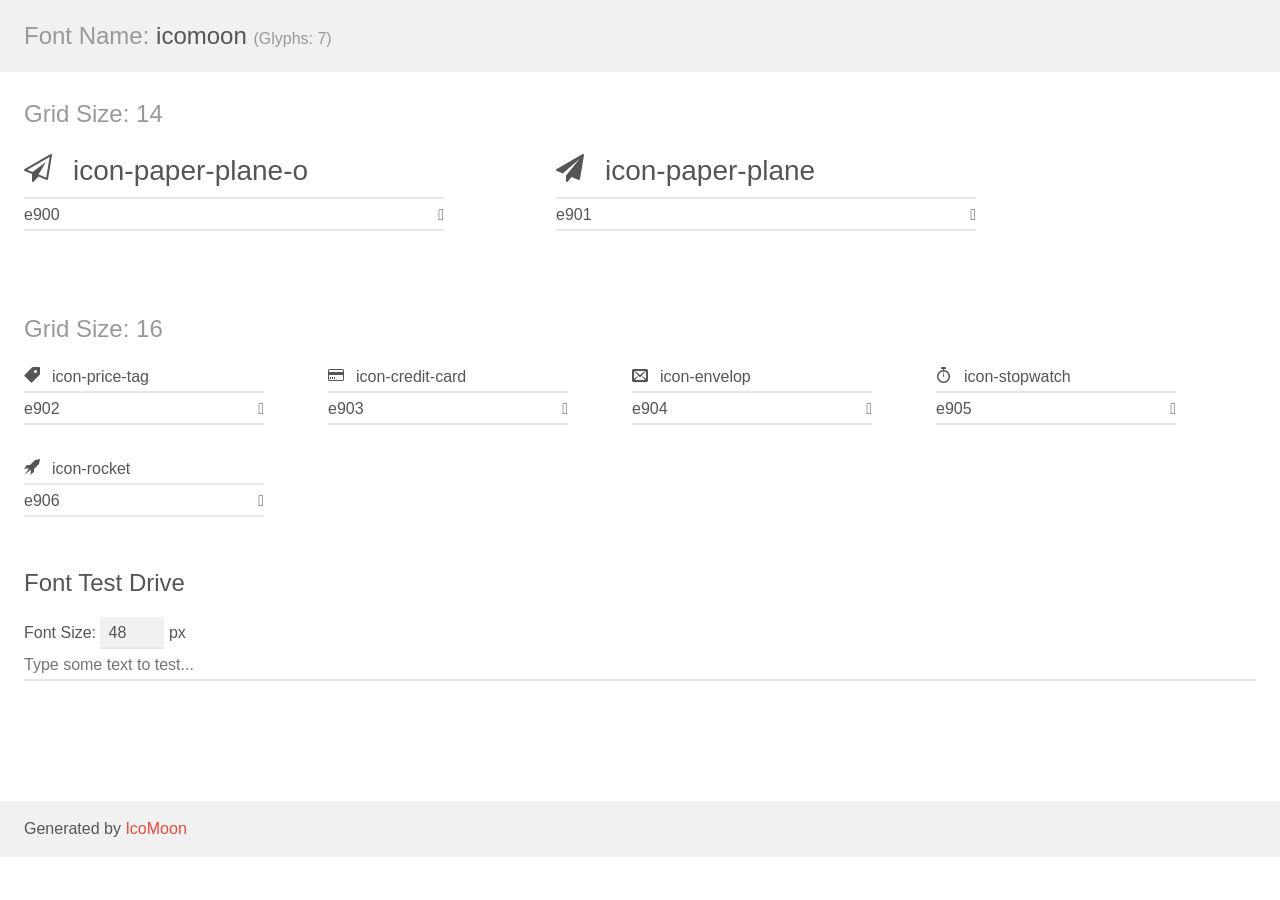
<file: public/beckfriends/fonts/icomoon2/demo.html>
<!doctype html>
<html>
<head>
    <meta charset="utf-8">
    <title>IcoMoon Demo</title>
    <meta name="description" content="An Icon Font Generated By IcoMoon.io">
    <meta name="viewport" content="width=device-width, initial-scale=1">
    <link rel="stylesheet" href="demo-files/demo.css">
    <link rel="stylesheet" href="style.css"></head>
<body>
    <div class="bgc1 clearfix">
        <h1 class="mhmm mvm"><span class="fgc1">Font Name:</span> icomoon <small class="fgc1">(Glyphs:&nbsp;7)</small></h1>
    </div>
    <div class="clearfix mhl ptl">
        <h1 class="mvm mtn fgc1">Grid Size: 14</h1>
        <div class="glyph fs1">
            <div class="clearfix bshadow0 pbs">
                <span class="icon-paper-plane-o">
                
                </span>
                <span class="mls"> icon-paper-plane-o</span>
            </div>
            <fieldset class="fs0 size1of1 clearfix hidden-false">
                <input type="text" readonly value="e900" class="unit size1of2" />
                <input type="text" maxlength="1" readonly value="&#xe900;" class="unitRight size1of2 talign-right" />
            </fieldset>
            <div class="fs0 bshadow0 clearfix hidden-true">
                <span class="unit pvs fgc1">liga: </span>
                <input type="text" readonly value="" class="liga unitRight" />
            </div>
        </div>
        <div class="glyph fs1">
            <div class="clearfix bshadow0 pbs">
                <span class="icon-paper-plane">
                
                </span>
                <span class="mls"> icon-paper-plane</span>
            </div>
            <fieldset class="fs0 size1of1 clearfix hidden-false">
                <input type="text" readonly value="e901" class="unit size1of2" />
                <input type="text" maxlength="1" readonly value="&#xe901;" class="unitRight size1of2 talign-right" />
            </fieldset>
            <div class="fs0 bshadow0 clearfix hidden-true">
                <span class="unit pvs fgc1">liga: </span>
                <input type="text" readonly value="" class="liga unitRight" />
            </div>
        </div>
  </div>
    <div class="clearfix mhl ptl">
        <h1 class="mvm mtn fgc1">Grid Size: 16</h1>
        <div class="glyph fs2">
            <div class="clearfix bshadow0 pbs">
                <span class="icon-price-tag">
                
                </span>
                <span class="mls"> icon-price-tag</span>
            </div>
            <fieldset class="fs0 size1of1 clearfix hidden-false">
                <input type="text" readonly value="e902" class="unit size1of2" />
                <input type="text" maxlength="1" readonly value="&#xe902;" class="unitRight size1of2 talign-right" />
            </fieldset>
            <div class="fs0 bshadow0 clearfix hidden-true">
                <span class="unit pvs fgc1">liga: </span>
                <input type="text" readonly value="price-tag" class="liga unitRight" />
            </div>
        </div>
        <div class="glyph fs2">
            <div class="clearfix bshadow0 pbs">
                <span class="icon-credit-card">
                
                </span>
                <span class="mls"> icon-credit-card</span>
            </div>
            <fieldset class="fs0 size1of1 clearfix hidden-false">
                <input type="text" readonly value="e903" class="unit size1of2" />
                <input type="text" maxlength="1" readonly value="&#xe903;" class="unitRight size1of2 talign-right" />
            </fieldset>
            <div class="fs0 bshadow0 clearfix hidden-true">
                <span class="unit pvs fgc1">liga: </span>
                <input type="text" readonly value="credit-card, money5" class="liga unitRight" />
            </div>
        </div>
        <div class="glyph fs2">
            <div class="clearfix bshadow0 pbs">
                <span class="icon-envelop">
                
                </span>
                <span class="mls"> icon-envelop</span>
            </div>
            <fieldset class="fs0 size1of1 clearfix hidden-false">
                <input type="text" readonly value="e904" class="unit size1of2" />
                <input type="text" maxlength="1" readonly value="&#xe904;" class="unitRight size1of2 talign-right" />
            </fieldset>
            <div class="fs0 bshadow0 clearfix hidden-true">
                <span class="unit pvs fgc1">liga: </span>
                <input type="text" readonly value="envelop, mail" class="liga unitRight" />
            </div>
        </div>
        <div class="glyph fs2">
            <div class="clearfix bshadow0 pbs">
                <span class="icon-stopwatch">
                
                </span>
                <span class="mls"> icon-stopwatch</span>
            </div>
            <fieldset class="fs0 size1of1 clearfix hidden-false">
                <input type="text" readonly value="e905" class="unit size1of2" />
                <input type="text" maxlength="1" readonly value="&#xe905;" class="unitRight size1of2 talign-right" />
            </fieldset>
            <div class="fs0 bshadow0 clearfix hidden-true">
                <span class="unit pvs fgc1">liga: </span>
                <input type="text" readonly value="stopwatch, time5" class="liga unitRight" />
            </div>
        </div>
        <div class="glyph fs2">
            <div class="clearfix bshadow0 pbs">
                <span class="icon-rocket">
                
                </span>
                <span class="mls"> icon-rocket</span>
            </div>
            <fieldset class="fs0 size1of1 clearfix hidden-false">
                <input type="text" readonly value="e906" class="unit size1of2" />
                <input type="text" maxlength="1" readonly value="&#xe906;" class="unitRight size1of2 talign-right" />
            </fieldset>
            <div class="fs0 bshadow0 clearfix hidden-true">
                <span class="unit pvs fgc1">liga: </span>
                <input type="text" readonly value="rocket, jet" class="liga unitRight" />
            </div>
        </div>
  </div>

    <!--[if gt IE 8]><!-->
    <div class="mhl clearfix mbl">
        <h1>Font Test Drive</h1>
        <label>
            Font Size: <input id="fontSize" type="number" class="textbox0 mbm"
            min="8" value="48" />
            px
        </label>
        <input id="testText" type="text" class="phl size1of1 mvl"
        placeholder="Type some text to test..." value=""/>
        </label>
        <div id="testDrive" class="icon-">&nbsp;
        </div>
    </div>
    <!--<![endif]-->
    <div class="bgc1 clearfix">
        <p class="mhl">Generated by <a href="https://icomoon.io/app">IcoMoon</a></p>
    </div>

    <script src="demo-files/demo.js"></script>
</body>
</html>
</file>
<file: public/beckfriends/assets/style.css>
html{height:100%;}body{font-family:'Roboto',Helvetica,Arial,sans-serif;height:100%;}body[class^="nivo-"]{overflow:hidden;}.title{font-size:40px;text-align:center;margin-top:0;}.danger{color:#ee6a48;}.warning{color:#f4d151;}.success{color:#56d78c;}.download-buttons{display:none;opacity:0;}#android .modal-header,#iphone .modal-header{border:none;}.modal-mobile-header{margin-top:0;text-align:center;}#lightbox-terms,#lightbox-faq{color:#999a9c;}.inner-page{background-color:#eaeaea;background-repeat:repeat-x;background-attachment:fixed;background-image:-webkit-gradient(linear,left top,left bottom,color-stop(0%,#fff),color-stop(100%,#eaeaea));background-image:-webkit-linear-gradient(top,#fff,#eaeaea);background-image:-moz-linear-gradient(top,#fff,#eaeaea);background-image:-ms-linear-gradient(top,#fff,#eaeaea);background-image:-o-linear-gradient(top,#fff,#eaeaea);background-image:-khtml-gradient(linear,left top,left bottom,from(#fff),to(#eaeaea));background-image:linear-gradient(top,#fff,#eaeaea);filter:progid:DXImageTransform.Microsoft.Gradient(StartColorStr='#ffffff',EndColorStr='#eaeaea',GradientType=0);-ms-filter:progid:DXImageTransform.Microsoft.Gradient(StartColorStr='#ffffff',EndColorStr='#eaeaea',GradientType=0);padding:60px 0;height:100%;width:100%;}.inner-page .top-panel .btn{border-color:#27a7de;color:#27a7de;}.inner-page .top-panel .btn:hover{color:#1c88b6;border-color:#1c88b6;}.inner-page .content{margin-top:35px;}.inner-page .content .heading{border-bottom:1px solid #eee;margin-bottom:50px;padding:0 50px 50px;text-align:center;}.inner-page .content .heading h1{font-size:42px;margin-top:0;text-transform:capitalize;}.inner-page .content .heading p{color:#000;font-weight:600;margin-bottom:0;}.inner-page .content p{padding:0 50px;}.inner-page .content .question{border-bottom:1px solid #eee;font-size:24px;margin:50px;padding:0;text-transform:capitalize;}.inner-page .content .answer{line-height:24px;}.lb-title{font-size:120%;color:#000;font-weight:bold;text-align:center;text-transform:uppercase;margin-bottom:2em;}.lb-subtitle{font-size:1.1em;color:#000;margin:3em 0 1.5em 0;text-transform:uppercase;}.none{display:none;}.peertable{display:table;}.peercell{display:table-cell;}#home{display:-webkit-box;display:-webkit-flex;display:-ms-flexbox;display:flex;-webkit-box-orient:vertical;-webkit-box-direction:normal;-webkit-flex-direction:column;-ms-flex-direction:column;flex-direction:column;-webkit-box-pack:justify;-webkit-justify-content:space-between;-ms-flex-pack:justify;justify-content:space-between;height:100%;background-image:-webkit-linear-gradient(top,#2a94c8,#258cbf);background-image:linear-gradient(to bottom,#2a94c8,#258cbf);}.top-panel{padding-top:2em;}.top-panel .logo{float:left;width:190px;}.mid-hero-container{color:#fff;}.hero-copy{display:-webkit-box;display:-webkit-flex;display:-ms-flexbox;display:flex;-webkit-box-orient:vertical;-webkit-box-direction:normal;-webkit-flex-direction:column;-ms-flex-direction:column;flex-direction:column;-webkit-box-pack:justify;-webkit-justify-content:space-between;-ms-flex-pack:justify;justify-content:space-between;min-height:30em;position:relative;opacity:0;-webkit-font-smoothing:antialiased;filter:alpha(opacity=0);-webkit-transform:translateX(-40px);-ms-transform:translateX(-40px);transform:translateX(-40px);-webkit-transition:-webkit-transform 1s ease-out;transition:transform 1s ease-out;}.hero-copy.slideIn{opacity:1;filter:alpha(opacity=100);-webkit-transform:translateX(0%);-ms-transform:translateX(0%);transform:translateX(0%);}.hero-headline{width:100%;display:inline-block;letter-spacing:1.15px;font-weight:initial;margin:0;font-size:32px;font-family:'Lato',Helvetica,Arial,sans-serif;position:relative;z-index:1;}.hero-subtitle{font-size:24px;font-style:italic;font-family:'Lato',Helvetica,Arial,sans-serif;font-weight:300;}.hero-cta{border:2px solid rgba(255,255,255,0);font-size:1.75em;border-radius:0;padding:0.5em 2em;background:#52d77a;color:#fff;-webkit-transition:all .5s;transition:all .5s;}.hero-cta:hover,.hero-cta:focus,.hero-cta:active{background:#4ac36e;outline:none;border:2px solid #fff;-webkit-animation:takeOff 0.4s,flyingCarpet 1.5s ease-out 0.4s infinite;animation:takeOff 0.4s,flyingCarpet 1.5s ease-out 0.4s infinite;}@-webkit-keyframes takeOff{0%{-webkit-transform:translateY(0);transform:translateY(0);box-shadow:none;}100%{-webkit-transform:translateY(-1px);transform:translateY(-1px);box-shadow:0px 4px 10px -2px rgba(0,0,0,0.3);}}@keyframes takeOff{0%{-webkit-transform:translateY(0);transform:translateY(0);box-shadow:none;}100%{-webkit-transform:translateY(-1px);transform:translateY(-1px);box-shadow:0px 4px 10px -2px rgba(0,0,0,0.3);}}@-webkit-keyframes flyingCarpet{0%,100%{-webkit-transform:translateY(-1px);transform:translateY(-1px);box-shadow:0px 4px 10px -2px rgba(0,0,0,0.3);}40%{-webkit-transform:translateY(-2px);transform:translateY(-2px);box-shadow:0 8px 12px -5px rgba(0,0,0,0.25);}}@keyframes flyingCarpet{0%,100%{-webkit-transform:translateY(-1px);transform:translateY(-1px);box-shadow:0px 4px 10px -2px rgba(0,0,0,0.3);}40%{-webkit-transform:translateY(-2px);transform:translateY(-2px);box-shadow:0 8px 12px -5px rgba(0,0,0,0.25);}}.phrase-rotate{position:relative;display:block;height:46px;}.phrase-static{display:inline-block;}.phrase{display:inline-block;position:absolute;left:0;height:46px;-webkit-transition:all 0.9s ease;transition:all 0.9s ease;}.phrase.is-visible{-webkit-transition:all 0.8s cubic-bezier(0.18,0.89,0.4,1.4);transition:all 0.8s cubic-bezier(0.18,0.89,0.4,1.4);-webkit-transform:translateY(0);-ms-transform:translateY(0);transform:translateY(0);opacity:1;filter:alpha(opacity=100);}.phrase.is-hidden{-webkit-transform:translateY(20px);-ms-transform:translateY(20px);transform:translateY(20px);opacity:0;filter:alpha(opacity=0);}@-webkit-keyframes show{0%{opacity:0;filter:alpha(opacity=0);-webkit-transform:translateZ(20px);transform:translateZ(20px);}100%{opacity:1;filter:alpha(opacity=100);-webkit-transform:translateZ(0);transform:translateZ(0);}}@keyframes show{0%{opacity:0;filter:alpha(opacity=0);-webkit-transform:translateZ(20px);transform:translateZ(20px);}100%{opacity:1;filter:alpha(opacity=100);-webkit-transform:translateZ(0);transform:translateZ(0);}}@-webkit-keyframes hide{0%{opacity:1;filter:alpha(opacity=100);-webkit-transform:translateZ(0);transform:translateZ(0);}100%{opacity:0;filter:alpha(opacity=0);-webkit-transform:translateZ(-20px);transform:translateZ(-20px);}}@keyframes hide{0%{opacity:1;filter:alpha(opacity=100);-webkit-transform:translateZ(0);transform:translateZ(0);}100%{opacity:0;filter:alpha(opacity=0);-webkit-transform:translateZ(-20px);transform:translateZ(-20px);}}.iphone-promo-container{text-align:center;opacity:0;filter:alpha(opacity=0);-webkit-transform:translateX(40px);-ms-transform:translateX(40px);transform:translateX(40px);-webkit-transition:all 0.75s ease-out;transition:all 0.75s ease-out;position:relative;}.iphone-promo-container.slideIn{opacity:1;filter:alpha(opacity=100);-webkit-transform:translateX(0%);-ms-transform:translateX(0%);transform:translateX(0%);}.rideshare-wrapper{background:#174a63;width:100%;}.rideshare-container{width:310px;margin:auto;padding:25px 0;}.rideshare-image{display:inline-block;vertical-align:top;}.rideshare-copy{display:inline-block;padding:5px 0;}.rideshare-span{color:#fff;font-weight:300;font-size:1.2em;margin:0;}.rideshare-link{text-transform:uppercase;font-size:1.3em;color:#27a7de!important;-webkit-transition:0.25s ease;transition:0.25s ease;}.rideshare-link:hover,.rideshare-link:active,.rideshare-link:link{color:#52d77a!important;text-decoration:none;}.btn-login{border:2px solid;border-radius:0;color:#fff;text-transform:uppercase;padding:0.5em 2em;-webkit-transition:background-color .25s ease;transition:background-color .25s ease;}.btn-login:active,.btn-login:hover{background-color:#52d77a;color:#fff;}.play-button{position:absolute;width:60px;margin:-30px;top:45%;left:50%;-webkit-transition:-webkit-transform 0.3s ease;transition:transform 0.3s ease;}.play-button:hover,.play-button:active{-webkit-transform:scale(1.15);-ms-transform:scale(1.15);transform:scale(1.15);}.play-button__icon{width:100%;}.alert{position:absolute;margin-left:-25%;width:50%;left:50%;top:10%;}.alert.alert-success{color:#3C763D;background-color:#DFF0D8;border-color:#D6E9C6;}.alert.alert-danger,.alert.alert-error{color:#A94442;background-color:#F2DEDE;border-color:#EBCCD1;}.alert.alert-warning{color:#8A6D3B;background-color:#FCF8E3;border-color:#FAEBCC;}.nav-avatar{width:34px;height:34px;margin:-7px 5px 0 0;border-radius:50%;}.how-it-works{display:table;width:100%;padding:100px 0;background:#fff;}.how-it-works .container .inner{display:table-cell;height:inherit;vertical-align:middle;}.how-it-works h3{color:#7d7d7d;font-size:25px;text-align:left;}.how-it-works .iphones{margin-top:35px;}.how-it-works .item{height:430px;text-align:center;overflow:hidden;}.how-it-works .item .circle{background:#fff;border:2px solid;border-radius:90px;display:block;float:left;margin-left:60px;padding-left:5px;height:50px;line-height:44px;text-align:center;width:50px;}.how-it-works .item .text{display:block;float:left;margin:12px 0 0 15px;}.how-it-works .item .iphone{margin-top:60px;padding-top:20px;}.how-it-works .fa{display:block;color:#757575;font-size:85px;margin-top:260px;position:absolute;}.how-it-works .fa.left{margin-left:370px;}.how-it-works .fa.right{margin-left:755px;}.how-it-works .button-block{border-top:1px solid #ebebeb;text-align:center;}.how-it-works .button-block .btn-primary{font-size:28px;margin:34px auto;}.button-block .btn-primary{margin:0 auto;display:block;}.how-it-works .download-buttons{margin:36px 3%;}#description{background:url('/img/vans.jpg') scroll no-repeat center -300px/ cover;
    padding: 90px 0;
}#description .title{color:#fff;font-size:35px;}#featured{background:#f5f6f7;}#featured .container{padding:48px 140px;}#featured .partner{text-align:center;margin:50px 0;}#footer{background:#fff;}#footer .container{color:#373737;padding:10px 190px;font-size:16px;}#footer a{color:#373737;}#footer .copyright{float:left;}#footer .menu{float:right;text-transform:uppercase;letter-spacing:1.5px;}#footer .menu span{color:#2bace1;}#login-page{background-color:#eaeaea;background-repeat:repeat-x;background-image:-khtml-gradient(linear,left top,left bottom,from(#fff),to(#eaeaea));background-image:-webkit-gradient(linear,left top,left bottom,color-stop(0%,#fff),color-stop(100%,#eaeaea));background-image:-webkit-linear-gradient(top,#fff,#eaeaea);background-image:-moz-linear-gradient(top,#fff,#eaeaea);background-image:-ms-linear-gradient(top,#fff,#eaeaea);background-image:-o-linear-gradient(top,#fff,#eaeaea);background-image:linear-gradient(top,#fff,#eaeaea);filter:progid:DXImageTransform.Microsoft.Gradient(StartColorStr='#ffffff',EndColorStr='#eaeaea',GradientType=0);-ms-filter:progid:DXImageTransform.Microsoft.Gradient(StartColorStr='#ffffff',EndColorStr='#eaeaea',GradientType=0);padding:60px 0;overflow:hidden;}#login-page .container{height:100%;}#login-page .top-panel{position:relative;z-index:100;}#login-page .login{color:#27a7de;border-color:#27a7de;}#login-page .login:hover{color:#1c88b6;border-color:#1c88b6;}#login-page .mytable{width:100%;height:100%;top:0;left:0;margin:0;position:absolute;overflow:auto;}#login-page .login-buttons-block{height:300px;left:50%;margin:-150px 0 0 -200px;position:absolute;top:50%;vertical-align:middle;width:400px;}#login-page .login-buttons-block .btn{color:#fff;width:100%;margin-bottom:175px;}
}
#login-page .btn .fa {
    left: 15px;
    font-size: 24px;
    position: absolute;
}
#login-page .coming-soon {
    float: right;
    margin-top: -20px;
}
.btn-fb {
    background: #4e69a0;
    color: #fff;
    margin-bottom: 10px;
}
.btn-gl {
    background: #4285f4;
    color: #fff;
}

/* contacts */
#contact-page .bg {
    background: #1ca6d3;
    left: 0;
    top: 0;
    height: 100%;
    width: 100%;
    position: absolute;
    z-index: 0;
}
#contact-page .container {
    width: 100%;
    position: relative;
    z-index: 2;
}
#contact-page .header {
    border-bottom: 2px solid #fff;
}
#contact-page .header .heading {
    font-size: 32px;
    color: #fff;
    text-align: center;
}
#contact-page .header address {
    color: #fff;
    text-align: center;
}
#contact-page .header .heading span {
    text-shadow: 0 2px 3px rgba(0,0,0,0.4);
}
#contact-page .header .heading img {
    height: 42px;
}
#contact-page .address {
    color: #fff;
    margin-top: 40px;
    font-size: 18px;
    text-align: center;
}
#contact-page .address a {
    color: #fff;
}
#contact-page .address img {
    margin-bottom: 23px;
}
#contact-page .address .heading {
    text-transform: uppercase;
}
#contact-page .address .leftside {
    border-right: 1px solid #fff;
    float: left;
    padding: 10px 40px 35px 0;
    width: 50%;
}
#contact-page .address .leftside .wrap {
    float: right;
}
#contact-page .address .rightside {
    border-left: 1px solid #fff;
    float: right;
    padding: 10px 0 35px 40px;
    width: 50%;
}
#contact-page .address .rightside .wrap {
    float: left;
}

/* RESPONSIVE */
@media (max-width: 480px) {
    #home .download-buttons .app-store img {
        margin-bottom: 5px;
    }
    .how-it-works .button-block .app-store img{
        margin-top: -30px;
        margin-bottom: 5px;
    }

}
@media (max-width: 640px) {
    .light-wrap {
        padding: 3em 0;
    }
    #home .top-panel .logo,
    #login-page .top-panel .logo {
        float: none;
        display: block;
        margin: 1em auto;
        width: 190px;
    }

    #home .top-panel .login,
    #login-page .top-panel .login {
        display: block;
        float: none;
        margin: 20px 60px 0;
    }

    #home .heading {
        display: block;
        margin-top: 4em;
        padding: 0 25px;
        text-align: center;
        width: auto;
    }
    #home .heading .inner {
        display: block;
    }

    .inner-page .content .heading {
        margin-bottom: 0;
    }
    .btn-primary {
        font-size: 16px !important;
    }
    .title {
        font-size: 21px;
    }
    .how-it-works .container .inner {
        display: block;
    }
    .how-it-works .item {
        border-bottom: 1px solid #ebebeb !important;
        margin-bottom: 50px;
        text-align: center !important;
    }
    .how-it-works .item .iphone {
        margin: 20px 0 0 !important;
        width: auto !important;
    }
    .how-it-works .item .text {
        margin: 0 0 0 15px;
    }
    .how-it-works .arrows {
        border: 0 none;
    }
    .how-it-works .button-block {
        border-top: 0 none !important;
    }
    .how-it-works .button-block .btn-primary {
        margin-top: 0;
    }
    #description .title {
        font-size: 21px !important;
    }
    #bottom-section .item {
        border: 0 none;
    }
    #featured .container {
        padding: 48px 0;
    }
    #featured .partner {
        margin: 25px 0;
    }
    #featured .partner img {
        width: 100%;
    }
    #footer .container {
        text-align: center;
    }
    #footer .copyright {
        margin-bottom: 5px;
    }
    #footer .copyright,
    #footer .menu {
        width: 100%;
    }
    #login-page .mytable{
        margin: 70px 0 0 !important;
    }

    .download-buttons > a {
        margin-bottom: 5px;
        display: block;
    }

    .pull-right {
        float: none !important;
    }
}

@media (max-height: 500px) {
    #home {
        height: auto !important;
    }
}

@media (max-width: 767px) {

    .mid-hero-container {
        margin: 1em auto;
    }

    .hero-copy {
        margin: 0;
        padding: 0;
        min-height: 50vh;
    }

    .hero-headline {
        font-size: 22px;
        margin: 0;
    }

    .phrase-rotate {
        height: 34px;
    }

    .phrase {
        height: 34px;
    }

    .hero-subtitle {
        font-size: 20px;
    }

    .hero-cta {
        font-size: 1.5em;
        padding: 0.5em 1em;
    }

    .iphone-promo-container {
        background-image: -webkit-linear-gradient(#2a94c8, #258cbf);
        background-image: -o-linear-gradient(#2a94c8, #258cbf);
        background-image: linear-gradient(#2a94c8, #258cbf);
        padding-top: 5em;
        padding-bottom: 2em;
    }

    .title {
        font-size: 32px;
    }
    .how-it-works .item {
        text-align: right;
        border-bottom: 1px solid #ebebeb;
        margin-bottom: 50px;
    }
    .how-it-works .item .iphone {
        margin-top: 0;
    }
    #description .title {
        font-size: 24px;
    }
    #bottom-section .item {
        padding-bottom: 50px;
    }
    #bottom-section .button-block {
        margin-top: 0;
        border: 0 none;
    }
    .how-it-works .button-block .btn-primary {
        margin-top: 0;
    }
    #login-page {
        padding: 60px 10px;
    }
    #login-page .mytable {
        height: auto;
        left: auto;
        margin: auto;
        overflow: auto;
        position: relative;
        top: auto;
        width: 100%;
    }
    #login-page .login-buttons-block {
        height: auto;
        left: auto;
        margin: 0 auto;
        position: relative;
        top: auto;
        vertical-align: middle;
        width: 300px;
    }

    #footer .copyright,
    #footer .menu {
        width: 100%;
        text-align: center;
    }

    #login-page .login-buttons-block .title {
        margin: 20px 0;
    }

    .inner.inner-xs {
        display: block !important;
    }

    .inner.inner-xs .iphone {
        margin: 58px auto 0 !important;
        width: auto !important;
        padding: 20px 0 0;
    }
}
@media (max-width: 991px) {
    .carousel__title {
        font-size: 2em;
        line-height: 1.8;
    }

    .carousel__subtitle {
        font-size: 1.4em;
    }

    .how-it-works .item .circle {
        float: none;
        margin: 0 auto;
    }
    .how-it-works .item .text {
        margin: 15px 0 0;
        width: 100%;
        text-align: center;
    }
    .how-it-works .item .iphone {
        width: 100%;
    }
    .how-it-works .button-block {
        border-top: 1px solid #ebebeb;
    }
    #description {
        background: rgba(0, 0, 0, 0) url("/img/vans.jpg") no-repeat scroll center 0 / cover;
        padding: 80px 0;
    }
    #description .title {
        font-size: 32px;
    }
    #featured .container {
        padding: 48px 15px;
    }
    #footer .container {
        padding: 10px;
        font-size: 14px;
    }
}

.btn-default, .btn-default:hover, .btn-default:focus {
    color: #fff;
    background-color: transparent;
    border-color: #fff;
}

@media screen and (-webkit-min-device-pixel-ratio:0) {
    /* Safari only override */
    ::i-block-chrome, .login.btn-fb {
        display: block !important;
        float: none;
        margin: 0 auto 15px;
        min-width: 210px;
    }

    ::i-block-chrome, #login-page .btn .fa {
        position: static;
    }
}

_:-webkit-full-screen:not(:root:root), .login.btn-fb {
    display: block !important;
    float: none;
    margin: 0 auto 15px;
    min-width: 210px;
}

_:-webkit-full-screen:not(:root:root), #login-page .btn .fa {
    position: static;
}

/* iPhone / mobile webkit */
@media screen and (max-device-width: 480px) {
    .login.btn-fb {
        display: block !important;
        float: none;
        margin: 0 auto 15px;
        min-width: 210px;
    }

    #login-page .btn .fa {
        position: static;
    }
}

@media (max-width: 480px) {
    .login.btn-fb {
        margin-bottom: 15px;
    }
}

.deals-layout .head {
    padding: 40px 0;
    display: -webkit-box;
    display: -webkit-flex;
    display: -ms-flexbox;
    display: flex;
    -webkit-box-orient: vertical;
    -webkit-box-direction: normal;
    -webkit-flex-direction: column;
    -ms-flex-direction: column;
    flex-direction: column;
    -webkit-box-pack: justify;
    -webkit-justify-content: space-between;
    -ms-flex-pack: justify;
    justify-content: space-between;
    color: #fff;
    background: url(/img/mobile/header/header-bg.png) top center no-repeat #282828;
    background-size: cover;
}

.deals-layout .head .head-section {
    margin: 0 auto;
}

.deals-layout .content-section h1 {
    font-size: 35pt;
    font-weight: 700;
    color: #545454;
    line-height: 1;
    padding-top: 70px;
    text-align: center;
    margin-top: 0;
}

.deals-layout .content-section h4 {
    font-size: 32pt;
    font-weight: 400;
    color: #545454;
    line-height: 1;
    margin-top: 30px;
    margin-bottom: 20px;
    text-align: center;
}

.deals-layout .map-location {
    width: 100%;
    height: 600px;
}

.deals-layout .deal-image {
    background-size: cover;
    background-repeat: no-repeat;
    background-position: center center;
    width: 250px;
    height: 250px;
    margin: 0 auto 15px;
    border: 5px solid #fff;
    -webkit-box-shadow: 0px 0px 30px 5px rgba(0,0,0,0.31);
    -moz-box-shadow: 0px 0px 30px 5px rgba(0,0,0,0.31);
    box-shadow: 0px 0px 30px 5px rgba(0,0,0,0.31);
}

.deals-layout .old-price {
    margin: 10px 0 25px !important;
    font-size: 16px !important;
}

.deals-layout .old-price .old-price-shape {
    position: relative;
    display: inline-block;
    padding: 0 5px;
}

.deals-layout .old-price .old-price-shape:after {
    content: "";
    display: block;
    width: 100%;
    height: 2px;
    background: #f07151;
    position: absolute;
    top: 7px;
    transform: rotate(333deg) ;
    -webkit-transform: rotate(333deg) ;
    -moz-transform: rotate(333deg) ;
    -o-transform: rotate(333deg) ;
    -ms-transform: rotate(333deg) ;
}

.deals-layout .new-price {
    color: #49b3e3 !important;
    padding: 15px 0;
    border: 2px solid #ebebeb;
    margin: 0 auto !important;
    display: block !important;
    width: 75%;
    font-size: 23px !important;
}

.deals-layout .btn-deals {
    background: #49b3e3;
    padding: 15px 35px;
    font-size: 19px;
    color: #fff;
    line-height: 1;
    border-radius: 0;
    font-weight: 500;
    border: 2px solid #49b3e3;
    -webkit-transition: all .5s;
    transition: all .5s;
    margin: 27px auto 0;
    display: block;
}

.deals-layout .btn-deals:hover, .deals-layout .btn-deals:active, .deals-layout .btn-deals:focus {
    background: #49b3e3;
    color: #fff;
    outline: none;
    border: 2px solid #fff;
}

.deals-layout .deals-content {
    padding: 40px 0 20px;
    display: block;
    margin: 15px 0;
}

.deals-layout .deals-content .deal-info {
    background: #fff;
    -webkit-box-shadow: 0px 0px 30px 5px rgba(0,0,0,0.31);
    -moz-box-shadow: 0px 0px 30px 5px rgba(0,0,0,0.31);
    box-shadow: 0px 0px 30px 5px rgba(0,0,0,0.31);
    padding: 25px 50px;
}

@media (max-width: 480px) {
  .deals-layout .map-location {
    height: 320px !important;
  }
}
</file>
<file: public/beckfriends/assets/main.css>
body{font-family:Lato,Helvetica,Arial,sans-serif;}.btn.is-sharp{border-radius:0;}.btn-blue{color:#fff;background-color:#27a7de;border-color:#27a7de;}.btn-blue:hover,.btn-blue:focus,.btn-blue.focus{color:#fff;}.browsehappy{margin:0.2em 0;background:#ccc;color:#000;padding:0.2em 0;}.header{display:-webkit-box;display:-webkit-flex;display:-ms-flexbox;display:flex;-webkit-box-orient:vertical;-webkit-box-direction:normal;-webkit-flex-direction:column;-ms-flex-direction:column;flex-direction:column;-webkit-box-pack:justify;-webkit-justify-content:space-between;-ms-flex-pack:justify;justify-content:space-between;color:#fff;background:url(/img/mobile/header/header-bg.png) top center no-repeat #282828;background-size:cover;}.page__logo{display:block;margin:1.5rem 0;}.page__logo-image{max-width:13.75rem;}.hero__pitch{width:50%;margin:2.5rem auto;font-size:3rem;text-transform:uppercase;}.hero__subtitle{font-size:2rem;margin-bottom:4rem;}.cta-btn{margin:2rem auto;font-size:2rem;padding:1.5rem 3rem;min-width:25rem;}.download-buttons{margin:2rem auto;display:none;opacity:0;}.ribbon-container{display:block;height:6.5rem;position:relative;}.ribbon-container:hover,.ribbon-container:active{text-decoration:none;}.ribbon__copy{margin:0;text-align:left;font-size:1.5rem;height:inherit;padding:1rem 2rem;}.ribbon__button{font-size:3rem;width:6.5rem;height:6.5rem;line-height:6.5rem;text-align:center;position:absolute;top:0;right:0;margin:0;}.rideshare__copy{color:#987a09;background-color:#f2c92f;}.rideshare__button{background:#55d88a;color:#208d4c;}.video__copy{color:#fff!important;font-size:2rem;padding:1.75rem 2rem;background-color:#55d88a;color:#208d4c;text-transform:uppercase;}.video__button{background:#f2c92f;color:#987a09;}.section{padding:2rem;}.section__header{margin:0 0 4rem;font-size:2.6rem;}.section__step{margin:2.5rem 0;}.section__step-icon{display:inline-block;}.section__step-title{display:inline-block;color:#27a7de;font-size:1.5rem;line-height:50px;margin:0;vertical-align:bottom;}@media (min-width: 325px) {.section__step-title{font-size:1.9rem;}}.become{background:#f2c92f;color:#fff;}.become .section__step-title{color:#fff;}.featured__image{margin:2rem;}.btn-fb{float:left;display:inline-block;border:none;width:50%;background:#3b5998;margin:0;}.btn-tw{display:inline-block;border:none;width:50%;background:#00aced;margin:0;}.footer__links{margin:2rem 0 0;text-transform:uppercase;}.footer__links a{font-size:1.8rem;color:#2a2a2a;}.footer__download{position:relative;padding:2.25rem;}.download__copy{display:block;margin:0.75rem 0;}.download__icon{display:block;width:126px;margin-bottom:2.5rem;}.download__icon>img{width:100%;}.download__image{position:absolute;right:2rem;bottom:0;z-index:-1;}.footer__copyright{margin:0;background:#f3f3f3;padding:1px;display:block;line-height:2.25em;text-align:center;}
</file>
<file: public/beckfriends/fonts/icomoon2/demo-files/demo.css>
body {
    padding: 0;
    margin: 0;
    font-family: sans-serif;
    font-size: 1em;
    line-height: 1.5;
    color: #555;
    background: #fff;
}
h1 {
    font-size: 1.5em;
    font-weight: normal;
}
small {
    font-size: .66666667em;
}
a {
    color: #e74c3c;
    text-decoration: none;
}
a:hover, a:focus {
    box-shadow: 0 1px #e74c3c;
}
.bshadow0, input {
    box-shadow: inset 0 -2px #e7e7e7;
}
input:hover {
    box-shadow: inset 0 -2px #ccc;
}
input, fieldset {
    font-family: sans-serif;
    font-size: 1em;
    margin: 0;
    padding: 0;
    border: 0;
}
input {
    color: inherit;
    line-height: 1.5;
    height: 1.5em;
    padding: .25em 0;
}
input:focus {
    outline: none;
    box-shadow: inset 0 -2px #449fdb;
}
.glyph {
    font-size: 16px;
    width: 15em;
    padding-bottom: 1em;
    margin-right: 4em;
    margin-bottom: 1em;
    float: left;
    overflow: hidden;
}
.liga {
    width: 80%;
    width: calc(100% - 2.5em);
}
.talign-right {
    text-align: right;
}
.talign-center {
    text-align: center;
}
.bgc1 {
    background: #f1f1f1;
}
.fgc1 {
    color: #999;
}
.fgc0 {
    color: #000;
}
p {
    margin-top: 1em;
    margin-bottom: 1em;
}
.mvm {
    margin-top: .75em;
    margin-bottom: .75em;
}
.mtn {
    margin-top: 0;
}
.mtl, .mal {
    margin-top: 1.5em;
}
.mbl, .mal {
    margin-bottom: 1.5em;
}
.mal, .mhl {
    margin-left: 1.5em;
    margin-right: 1.5em;
}
.mhmm {
    margin-left: 1em;
    margin-right: 1em;
}
.mls {
    margin-left: .25em;
}
.ptl {
    padding-top: 1.5em;
}
.pbs, .pvs {
    padding-bottom: .25em;
}
.pvs, .pts {
    padding-top: .25em;
}
.unit {
    float: left;
}
.unitRight {
    float: right;
}
.size1of2 {
    width: 50%;
}
.size1of1 {
    width: 100%;
}
.clearfix:before, .clearfix:after {
    content: " ";
    display: table;
}
.clearfix:after {
    clear: both;
}
.hidden-true {
    display: none;
}
.textbox0 {
    width: 3em;
    background: #f1f1f1;
    padding: .25em .5em;
    line-height: 1.5;
    height: 1.5em;
}
#testDrive {
    display: block;
    padding-top: 24px;
    line-height: 1.5;
}
.fs0 {
    font-size: 16px;
}
.fs1 {
    font-size: 28px;
}
.fs2 {
    font-size: 16px;
}
</file>
<file: public/beckfriends/fonts/icomoon2/style.css>
@font-face {
    font-family: 'icomoon';
    src:    url('fonts/icomoon.eot?8dq4cx');
    src:    url('fonts/icomoon.eot?8dq4cx#iefix') format('embedded-opentype'),
        url('fonts/icomoon.ttf?8dq4cx') format('truetype'),
        url('fonts/icomoon.woff?8dq4cx') format('woff'),
        url('fonts/icomoon.svg?8dq4cx#icomoon') format('svg');
    font-weight: normal;
    font-style: normal;
}

[class^="icon-"], [class*=" icon-"] {
    /* use !important to prevent issues with browser extensions that change fonts */
    font-family: 'icomoon' !important;
    speak: none;
    font-style: normal;
    font-weight: normal;
    font-variant: normal;
    text-transform: none;
    line-height: 1;

    /* Better Font Rendering =========== */
    -webkit-font-smoothing: antialiased;
    -moz-osx-font-smoothing: grayscale;
}

.icon-paper-plane-o:before {
    content: "\e900";
}
.icon-paper-plane:before {
    content: "\e901";
}
.icon-price-tag:before {
    content: "\e902";
}
.icon-credit-card:before {
    content: "\e903";
}
.icon-envelop:before {
    content: "\e904";
}
.icon-stopwatch:before {
    content: "\e905";
}
.icon-rocket:before {
    content: "\e906";
}
</file>
<file: public/beckfriends/assets/ekko-theme-dark.css>
.modal-backdrop.in{-webkit-opacity:0.95;-moz-opacity:0.95;opacity:0.95;background-color:#333333;}.ekko-lightbox .modal-content{-webkit-box-shadow:none;-moz-box-shadow:none;box-shadow:none;-webkit-border-radius:0;-moz-border-radius:0;border-radius:0;border:none;background-color:transparent;}.ekko-lightbox .modal-header{border:0;padding-left:0;padding-right:0;}.ekko-lightbox .modal-header .close{-webkit-opacity:0.5;-moz-opacity:0.5;opacity:0.5;color:#fff;text-shadow:0;font-weight:100;margin-top:5px;}.ekko-lightbox .modal-header .close:hover{-webkit-opacity:1;-moz-opacity:1;opacity:1;}.ekko-lightbox .modal-header h4.modal-title{font-weight:100;color:#fff;padding:0;}.ekko-lightbox .modal-body{padding:0;}.ekko-lightbox .modal-footer{-webkit-opacity:0.9;-moz-opacity:0.9;opacity:0.9;border:0;color:#fff;font-weight:100;padding:0;}.ekko-lightbox-nav-overlay a{-webkit-opacity:0.9;-moz-opacity:0.9;opacity:0.9;text-shadow:none;}
</file>
<file: public/beckfriends/assets/default.css>
.nivo-lightbox-theme-default.nivo-lightbox-overlay{background:#666;background:rgba(0,0,0,0.6);}.nivo-lightbox-theme-default .nivo-lightbox-content.nivo-lightbox-loading{background:url(loading.gif) no-repeat 50% 50%;}.nivo-lightbox-theme-default .nivo-lightbox-nav{top:10%;width:8%;height:80%;text-indent:-9999px;background-repeat:no-repeat;background-position:50% 50%;opacity:0.5;}.nivo-lightbox-theme-default .nivo-lightbox-nav:hover{opacity:1;-webkit-animation:pulse .5s;animation:pulse .5s;}.nivo-lightbox-theme-default .nivo-lightbox-prev{background-image:url(prev.png);border-radius:0 3px 3px 0;}.nivo-lightbox-theme-default .nivo-lightbox-next{background-image:url(next.png);border-radius:3px 0 0 3px;}.nivo-lightbox-theme-default .nivo-lightbox-close{display:block;background:url(close.png) no-repeat;width:48px;height:48px;text-indent:-9999px;padding:0px;opacity:0.5;}.nivo-lightbox-theme-default .nivo-lightbox-close:hover{opacity:1;-webkit-animation:pulse .5s;animation:pulse .5s;}.nivo-lightbox-theme-default .nivo-lightbox-title-wrap{bottom:-7%;}.nivo-lightbox-theme-default .nivo-lightbox-title{font:14px/20px 'Helvetica Neue',Helvetica,Arial,sans-serif;font-style:normal;font-weight:normal;background:#000;color:#fff;padding:7px 15px;border-radius:30px;}.nivo-lightbox-theme-default .nivo-lightbox-image img{background:#fff;-webkit-box-shadow:0px 1px 1px rgba(0,0,0,0.4);-moz-box-shadow:0px 1px 1px rgba(0,0,0,0.4);box-shadow:0px 1px 1px rgba(0,0,0,0.4);}.nivo-lightbox-theme-default .nivo-lightbox-ajax,.nivo-lightbox-theme-default .nivo-lightbox-inline{background:#fff;padding:40px;-webkit-box-shadow:0px 1px 1px rgba(0,0,0,0.4);-moz-box-shadow:0px 1px 1px rgba(0,0,0,0.4);box-shadow:0px 1px 1px rgba(0,0,0,0.4);}@media (-webkit-min-device-pixel-ratio: 1.3),
       (-o-min-device-pixel-ratio: 2.6/2),
       (min--moz-device-pixel-ratio: 1.3),
       (min-device-pixel-ratio: 1.3),
       (min-resolution: 1.3dppx) {.nivo-lightbox-theme-default .nivo-lightbox-content.nivo-lightbox-loading{background-image:url(loading@2x.gif);background-size:32px 32px;}.nivo-lightbox-theme-default .nivo-lightbox-prev{background-image:url(prev@2x.png);background-size:48px 48px;}.nivo-lightbox-theme-default .nivo-lightbox-next{background-image:url(next@2x.png);background-size:48px 48px;}.nivo-lightbox-theme-default .nivo-lightbox-close{background-image:url(close@2x.png);background-size:48px 48px;}}
</file>
